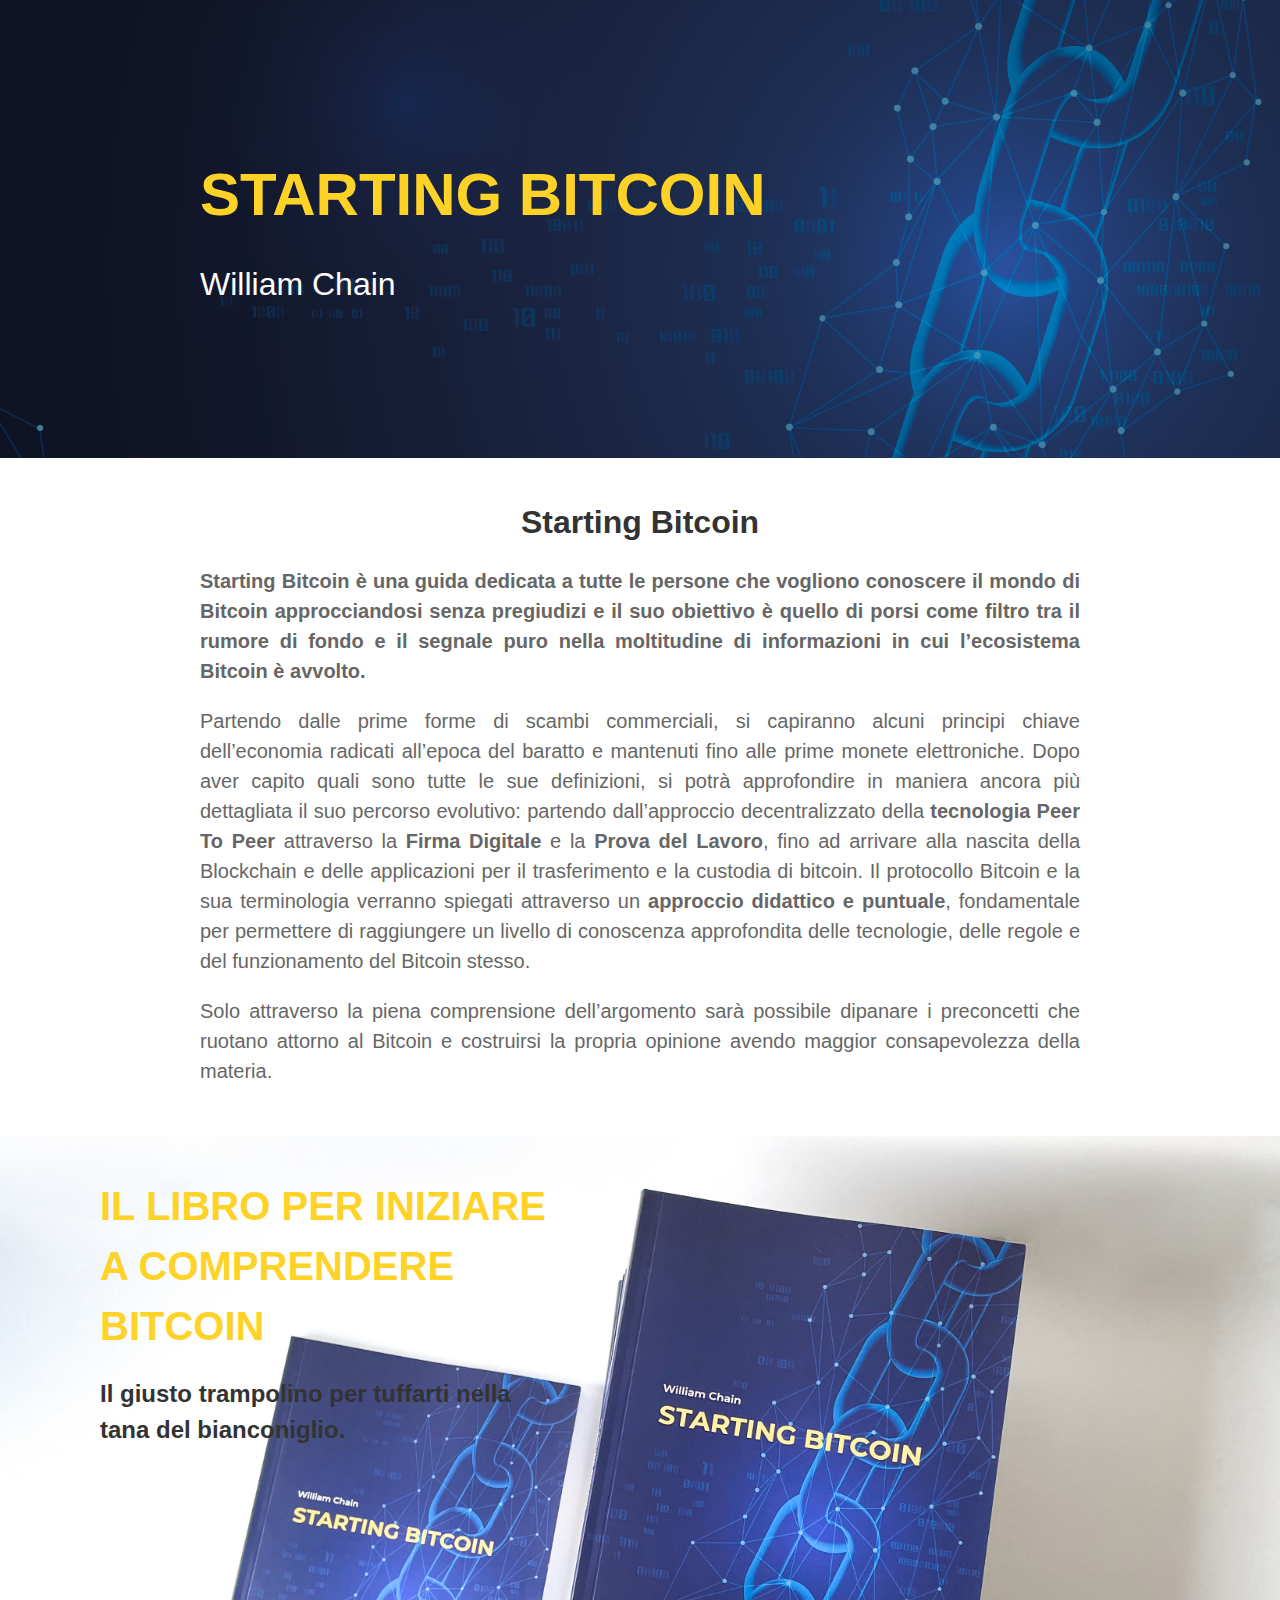
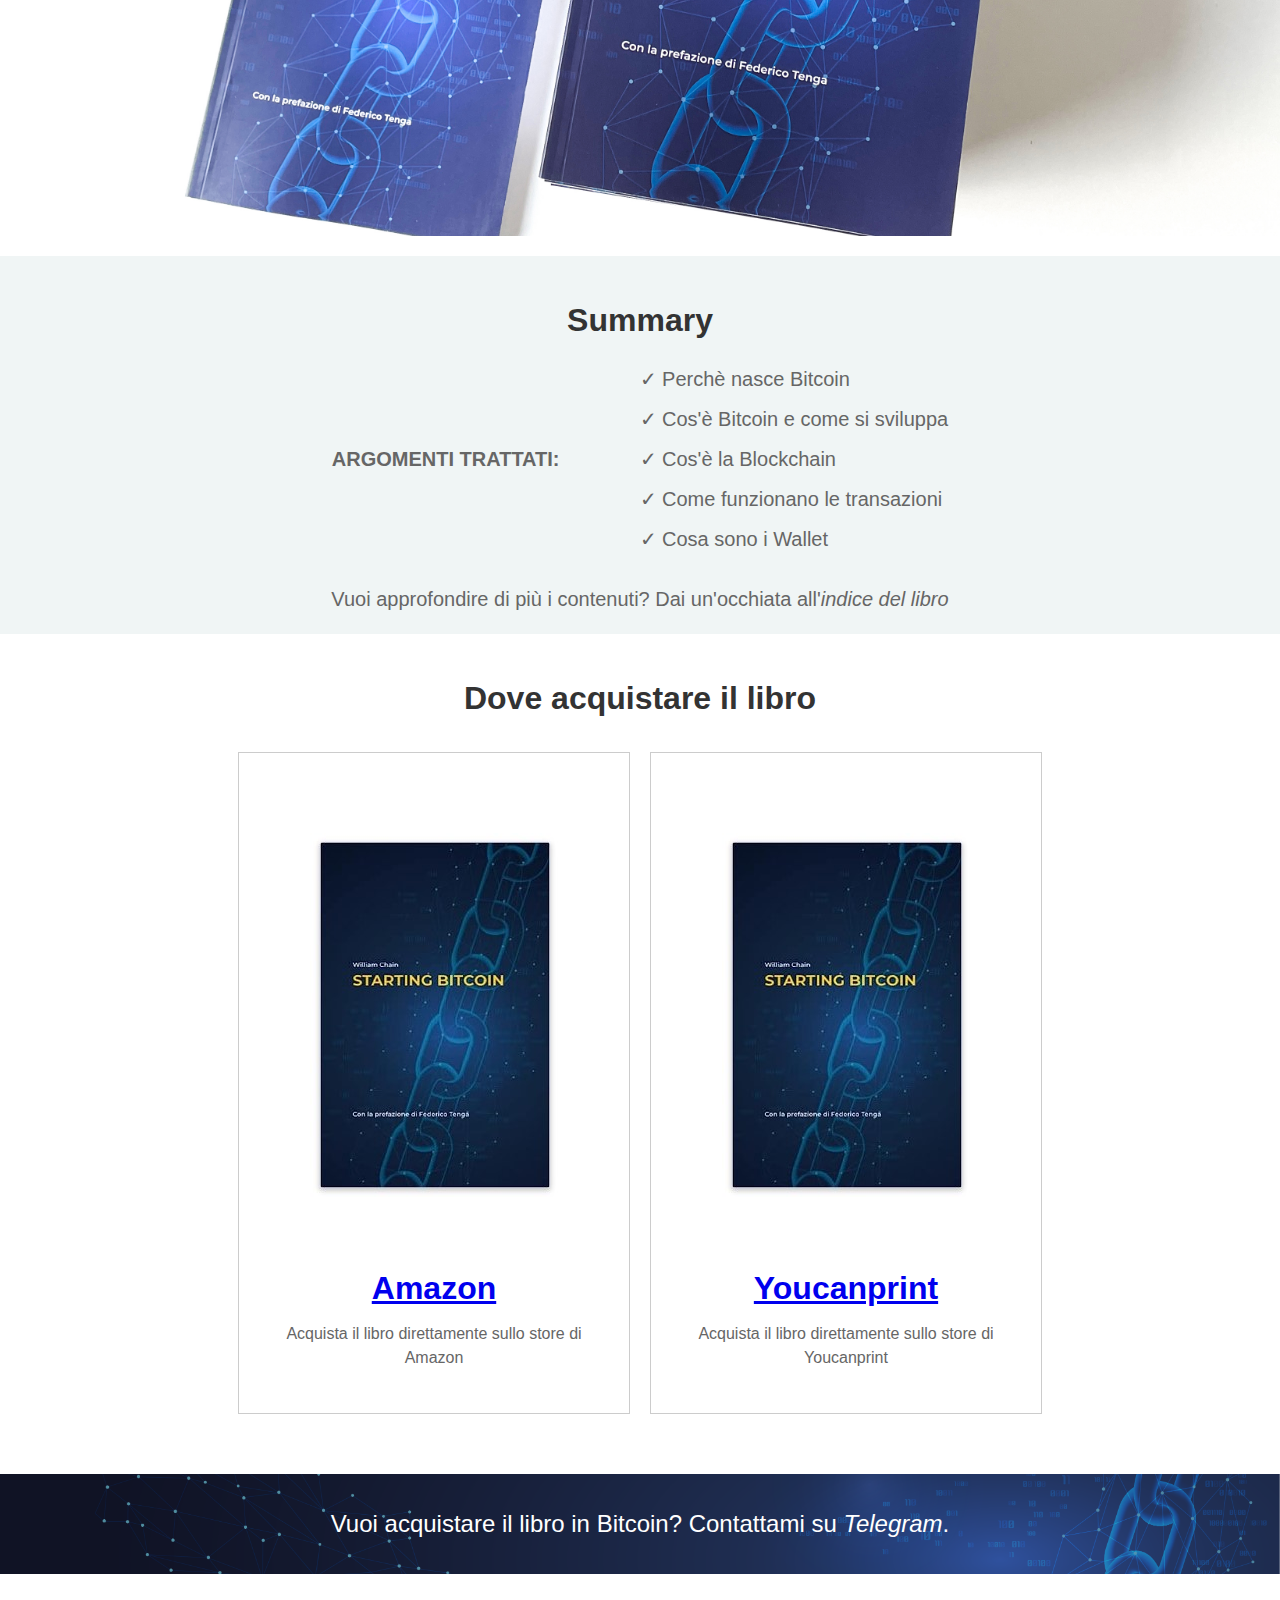
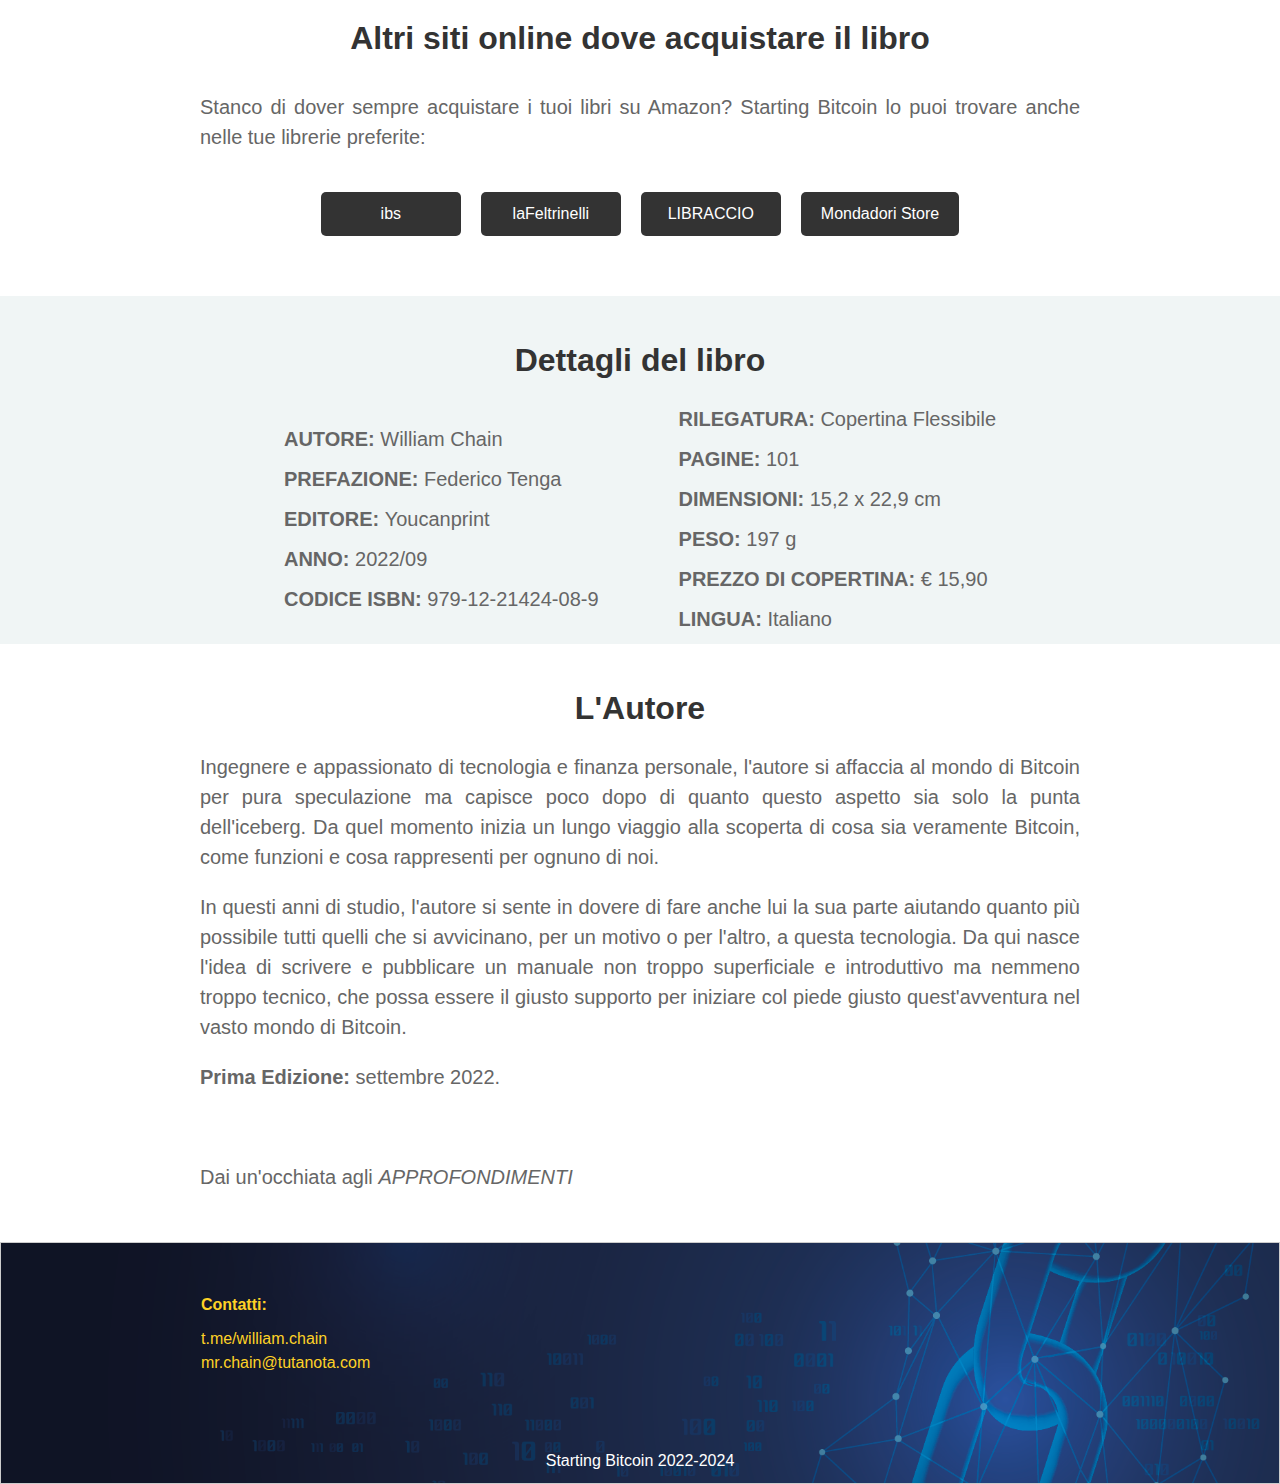
<file: index.html>
<!DOCTYPE html>
<html lang="en">
    <head>
        <meta charset="UTF-8">
        <meta http-equiv="X-UA-Compatible" content="IE=edge">
        <meta name="viewport" content="width=device-width, initial-scale=1.0">
        <title>Starting Bitcoin</title>
        <link rel="stylesheet" href="style.css">
    </head>
    <body>

        <!-- Header del sito -->
        <header>
            <!-- Immagine con scritta sopra -->
            <h1>
                STARTING BITCOIN
            </h1>
            <p>
                William Chain
            </p>
        </header>
        
        <!-- Corpo del sito -->
        <main>
            <!-- Testo sotto l'Header -->
            <div class="c1_descrizione">
                <h2>
                    Starting Bitcoin
                </h2>
                <p class="style-1">
                    Starting Bitcoin è una guida dedicata a tutte le persone che vogliono conoscere il mondo di Bitcoin approcciandosi senza pregiudizi e il suo obiettivo è quello di porsi come filtro tra il rumore di fondo e il segnale puro nella moltitudine di informazioni in cui l’ecosistema Bitcoin è avvolto.
                </p>
                <p>
                    Partendo dalle prime forme di scambi commerciali, si capiranno alcuni principi chiave dell’economia radicati all’epoca del baratto e mantenuti fino alle prime monete elettroniche. Dopo aver capito quali sono tutte le sue definizioni, si potrà approfondire in maniera ancora più dettagliata il suo percorso evolutivo: partendo dall’approccio decentralizzato della <strong>tecnologia Peer To Peer</strong> attraverso la <strong>Firma Digitale</strong> e la <strong>Prova del Lavoro</strong>, fino ad arrivare alla nascita della Blockchain e delle applicazioni per il trasferimento e la custodia di bitcoin. Il protocollo Bitcoin e la sua terminologia verranno spiegati attraverso un <strong>approccio didattico e puntuale</strong>, fondamentale per permettere di raggiungere un livello di conoscenza approfondita delle tecnologie, delle regole e del funzionamento del Bitcoin stesso.
                </p>
                <p>
                    Solo attraverso la piena comprensione dell’argomento sarà possibile dipanare i preconcetti che ruotano attorno al Bitcoin e costruirsi la propria opinione avendo maggior consapevolezza della materia.
                </p>
            </div>

            <!-- Immagine di sfondo con i libri e scritta sopra -->
            <div class="c2_adv">
                <div class="text-container">
                    <h3>
                        IL LIBRO PER INIZIARE A COMPRENDERE BITCOIN
                    </h3>
                    <p class="style-2">
                        Il giusto trampolino per tuffarti nella tana del bianconiglio.
                    </p>
                </div>
                <!-- <img src="img/libri_1.JPG" alt="" class="img_resp"> -->
            </div>

            <!-- Summary -->
            <div class="c3_summary">
                <div class="container_1">
                    <h2>
                        Summary
                    </h2>
                </div>
                <div class="container_1">
                    <div class="box-1">
                        <p class="style-1">
                            ARGOMENTI TRATTATI:
                        </p>
                    </div>
                    <div class="box-1">
                        <p>
                            &#x2713; Perchè nasce Bitcoin
                        </p>
                        <p>
                            &#x2713; Cos'è Bitcoin e come si sviluppa
                        </p>
                        <p>
                            &#x2713; Cos'è la Blockchain
                        </p>
                        <p>
                            &#x2713; Come funzionano le transazioni
                        </p>
                        <p>
                            &#x2713; Cosa sono i Wallet
                        </p>
                    </div>
                </div>
                <div class="container_1">
                    <div class="approfondimento">
                        <p>
                            Vuoi approfondire di più i contenuti? Dai un'occhiata all'<a href="pg_indice"<span class="link-indice">indice del libro</span></a>
                        </p>
                    </div>
                </div>
            </div>

            <!-- Sezione d'acquisto -->
            <div class="c4_acquisto">
                <h2>
                    Dove acquistare il libro
                </h2>
                <!-- Immagini e testo -->
                <div class="container">
                    <div class="box">
                        <img src="img/Libro_Amazon.jpg" alt="Image 1">
                        <h2> 
                            <a href="https://www.amazon.it/Starting-Bitcoin-William-Chain/dp/B0BHMV33TX/ref=sr_1_1?__mk_it_IT=%C3%85M%C3%85%C5%BD%C3%95%C3%91&crid=1RFM0H11Q6PVU&keywords=starting+bitcoin&qid=1679905780&sprefix=%2Caps%2C126&sr=8-1">Amazon</a>
                        </h2>
                        <p>
                            Acquista il libro direttamente sullo store di Amazon
                        </p>
                    </div>
                    <div class="box">
                        <img src="img/Libro_Amazon.jpg" alt="Image 2">
                        <h2> 
                            <a href="https://www.youcanprint.it/starting-bitcoin/b/75700360-ca86-5d45-8a08-29a83ed57eab">Youcanprint</a>
                        </h2>
                        <p>
                            Acquista il libro direttamente sullo store di Youcanprint
                        </p>
                    </div>
                </div>

                <!-- Banner con testo -->
                <div class="banner">
                        <p class="style-3">
                            Vuoi acquistare il libro in Bitcoin? Contattami su <a href="https://t.me/william.chain" <span class="link-TG">Telegram</span></a>.
                        </p>
                </div>

                <!-- 4 pulsanti con link -->
                <h2>
                    Altri siti online dove acquistare il libro
                </h2>
                <div class="approfondimento">
                    <p>
                        Stanco di dover sempre acquistare i tuoi libri su Amazon? Starting Bitcoin lo puoi trovare anche nelle tue librerie preferite:
                    </p>
                </div>
                <div class="btn-container">
                    <a href="https://www.ibs.it/starting-bitcoin-libro-william-chain/e/9791221424089" class="btn">ibs</a>
                    <a href="https://www.lafeltrinelli.it/starting-bitcoin-libro-william-chain/e/9791221424089?queryId=b58dcef3179c91203103382af28afbdc" class="btn">laFeltrinelli</a>
                    <a href="https://www.libraccio.it/libro/9791221424089/william-chain/starting-bitcoin.html" class="btn">LIBRACCIO</a>
                    <a href="https://www.mondadoristore.it/Starting-bitcoin-William-Chain/eai979122142408/" class="btn">Mondadori Store</a>
                </div>
            </div>

            <!-- dettagli del libro -->
            <div class="c5_dettagli">
                <div class="container_1">
                    <h2>
                        Dettagli del libro
                    </h2>
                </div>
                <div class="container_1">
                    <div class="box-1">
                        <p>
                            <span class="style-1">AUTORE: </span> William Chain
                        </p>
                        <p>
                            <span class="style-1">PREFAZIONE: </span> Federico Tenga
                        </p>
                        <p>
                            <span class="style-1">EDITORE: </span> Youcanprint
                        </p>
                        <p>
                            <span class="style-1">ANNO: </span> 2022/09
                        </p>
                        <p>
                            <span class="style-1">CODICE ISBN: </span> 979-12-21424-08-9
                        </p>
                    </div>
                    <div class="box-1">
                        <p>
                            <span class="style-1">RILEGATURA: </span> Copertina Flessibile
                        </p>
                        <p>
                            <span class="style-1">PAGINE: </span> 101
                        </p>
                        <p>
                            <span class="style-1">DIMENSIONI: </span> 15,2 x 22,9 cm
                        </p>
                        <p>
                            <span class="style-1">PESO: </span> 197 g
                        </p>
                        <p>
                            <span class="style-1">PREZZO DI COPERTINA: </span> € 15,90
                        </p>
                        <p>
                            <span class="style-1">LINGUA: </span> Italiano
                        </p>
                    </div>
                </div>
            </div>

            <!-- Autore -->
            <div class="c6_autore">
                <div>
                    <h2>
                        L'Autore
                    </h2>
                    <p>
                        Ingegnere e appassionato di tecnologia e finanza personale, l'autore si affaccia al mondo di Bitcoin per pura speculazione ma capisce poco dopo di quanto questo aspetto sia solo la punta dell'iceberg. Da quel momento inizia un lungo viaggio alla scoperta di cosa sia veramente Bitcoin, come funzioni e cosa rappresenti per ognuno di noi.
                    </p>
                    <p>
                        In questi anni di studio, l'autore si sente in dovere di fare anche lui la sua parte aiutando quanto più possibile tutti quelli che si avvicinano, per un motivo o per l'altro, a questa tecnologia. Da qui nasce l'idea di scrivere e pubblicare un manuale non troppo superficiale e introduttivo ma nemmeno troppo tecnico, che possa essere il giusto supporto per iniziare col piede giusto quest'avventura nel vasto mondo di Bitcoin.
                    </p>  
                </div>
                <div>
                    <p>
                        <span class="style-1">Prima Edizione: </span> settembre 2022.
                    </p>
                </div>
                <div>
                    <p>
                        &nbsp;
                    </p>
                    <p>
			Dai un'occhiata agli <a href="pg_approfondimenti"<span class="link-indice">APPROFONDIMENTI</span></a>                        
                    </p>
                </div>
            </div>
        </main>

        <!-- Footer del sito -->
        <footer>
            <div class="container-2">
                <div class="footer-info">
                    <p>
                        <strong>Contatti:</strong>
                    </p>
                    <p>
                        t.me/william.chain
                    </p>
                    <p>
                        mr.chain@tutanota.com
                    </p>
                    <!-- <p>linkedin.com/in/william-chain/</p> -->
                    <p>
                        &nbsp;
                    </p>
                </div>
            </div>
            <div class="container-3">
                <div class="footer-info-2">
                    <p>
                        Starting Bitcoin 2022-2024
                    </p>
                </div>
            </div>
        </footer>

    </body>

</html>
</file>
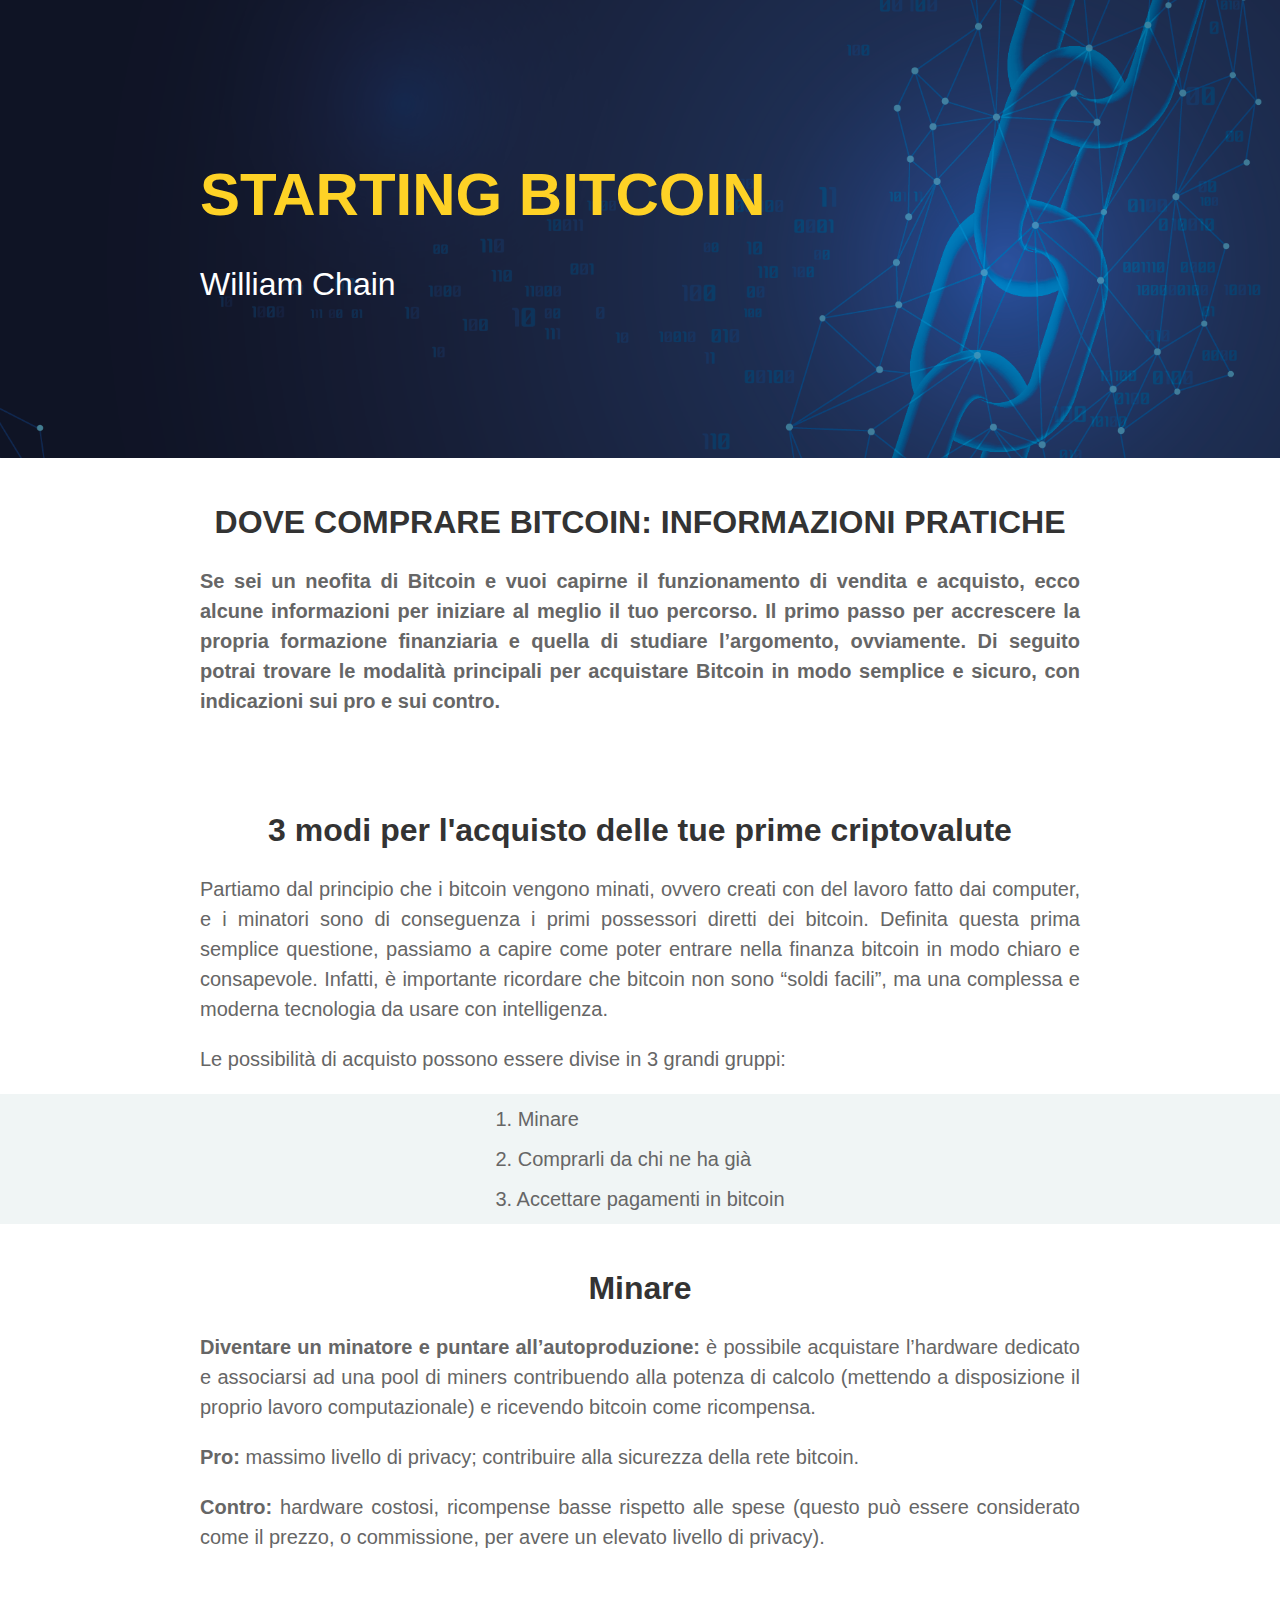
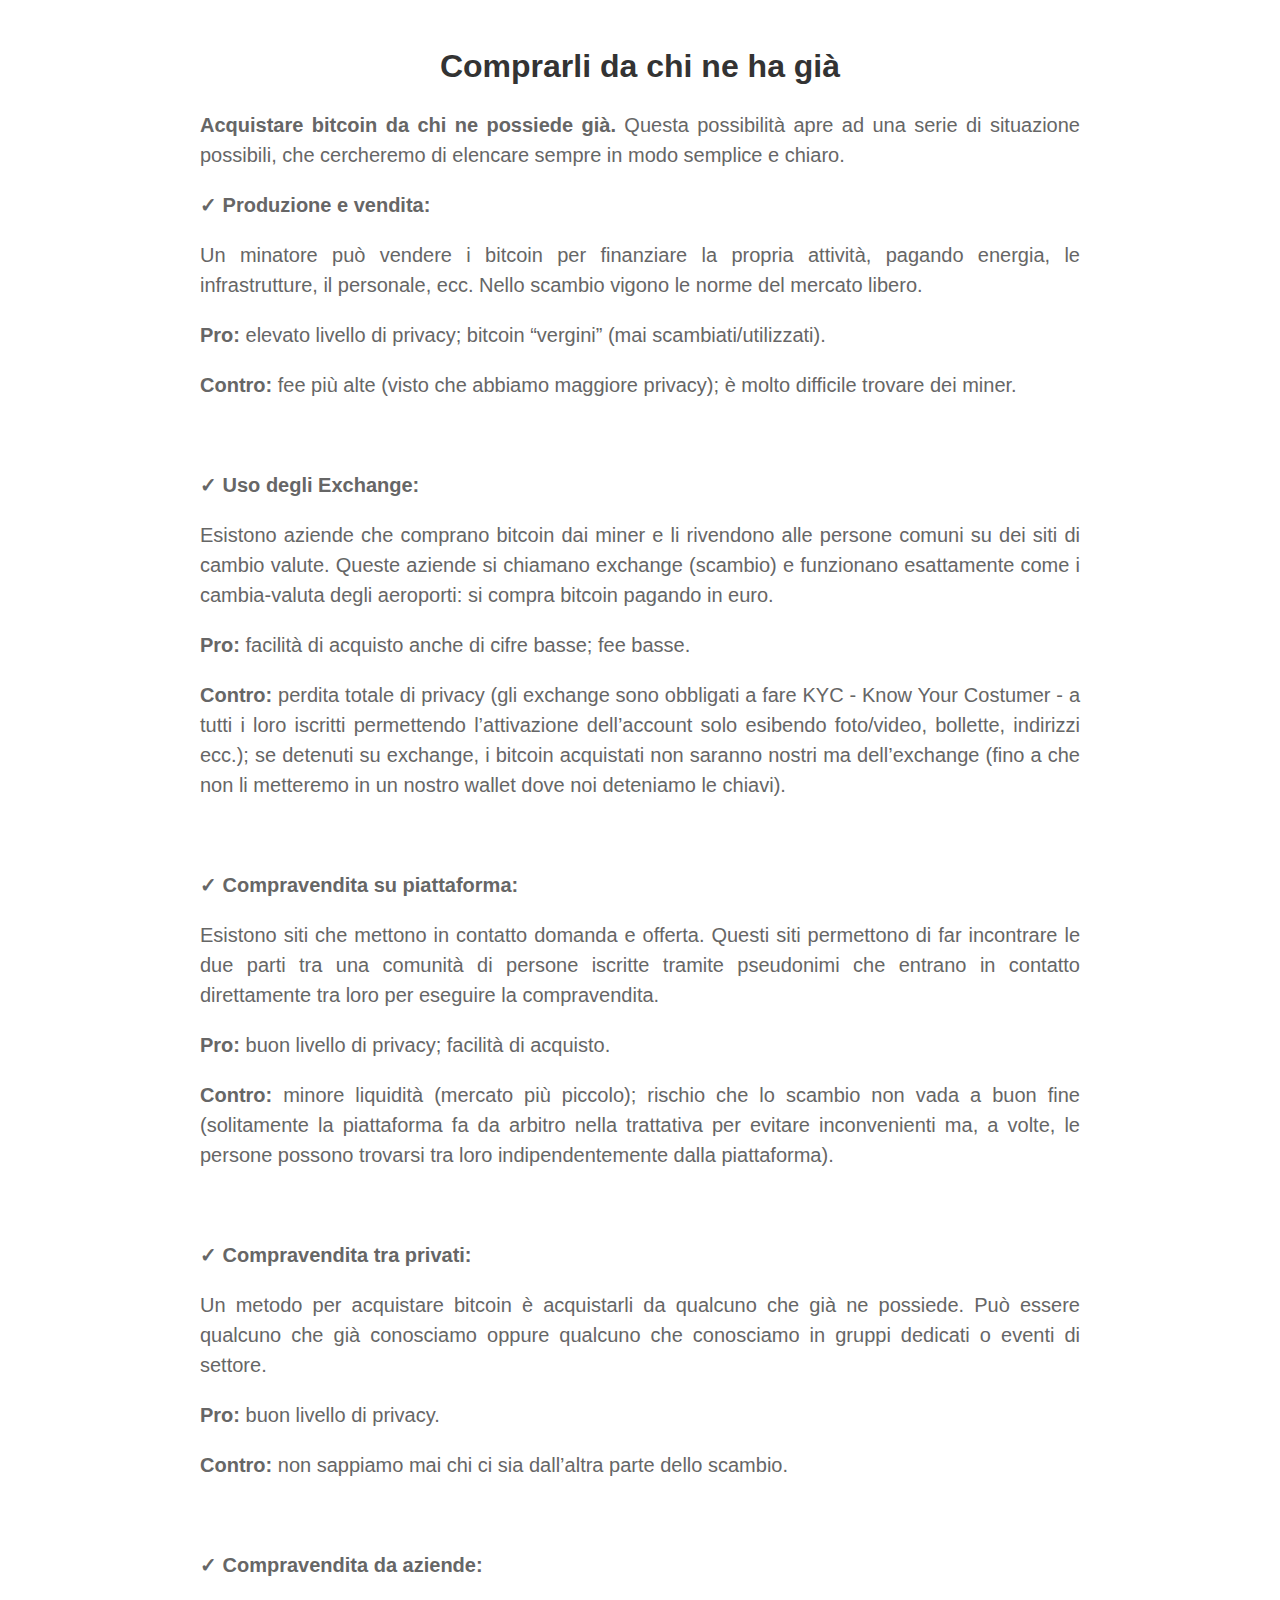
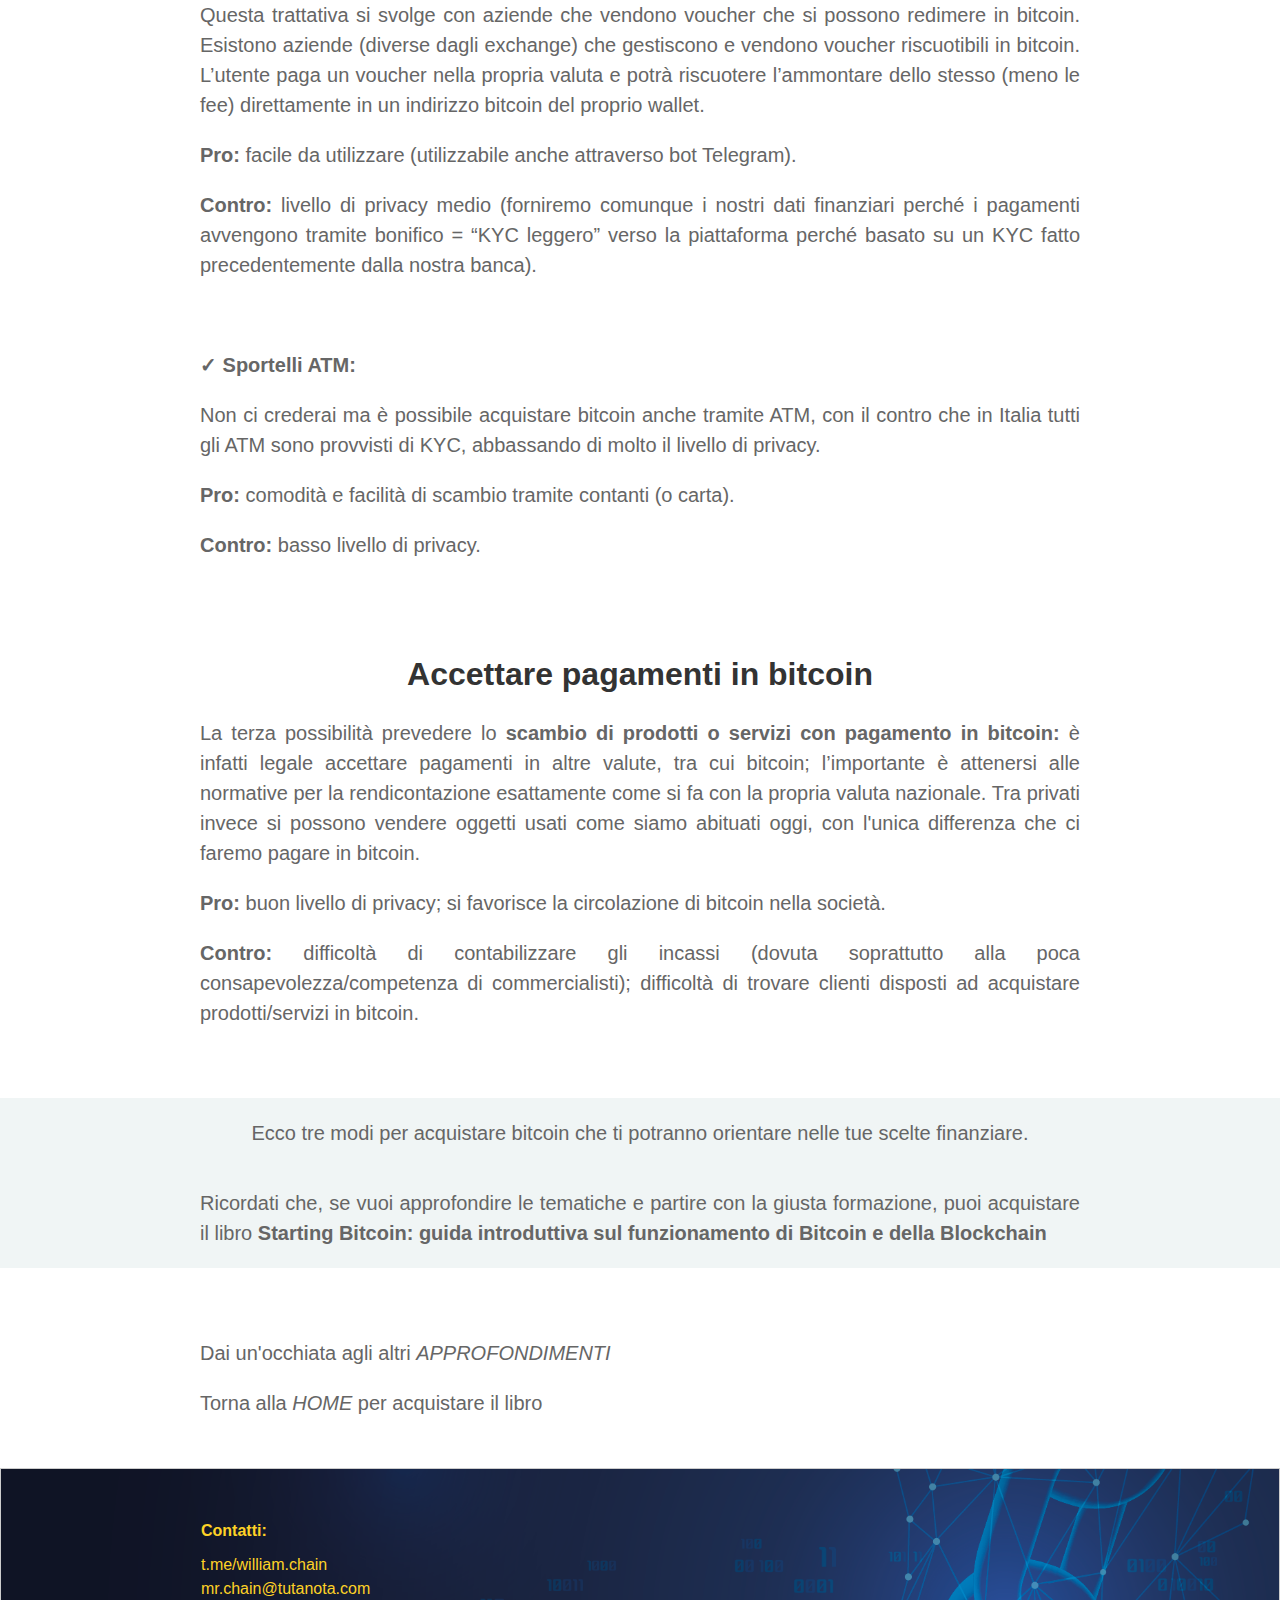
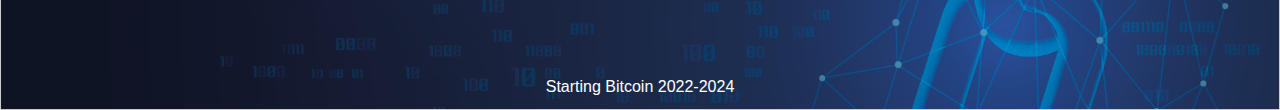
<file: approfondimento_3.html>
<!DOCTYPE html>
<html lang="en">
    <head>
        <meta charset="UTF-8">
        <meta http-equiv="X-UA-Compatible" content="IE=edge">
        <meta name="viewport" content="width=device-width, initial-scale=1.0">
        <title>Starting Bitcoin</title>
        <link rel="stylesheet" href="style.css">
    </head>
    <body>

        <!-- Header del sito -->
        <header>
            <!-- Immagine con scritta sopra -->
            <h1>
                STARTING BITCOIN
            </h1>
            <p>
                William Chain
            </p>
        </header>
        
        <!-- Corpo del sito -->
        <main>
            <!-- Testo sotto l'Header -->
            <div class="c1_descrizione">
                <h2>
                    DOVE COMPRARE BITCOIN: INFORMAZIONI PRATICHE
                </h2>
                <p class="style-1">
                    Se sei un neofita di Bitcoin e vuoi capirne il funzionamento di vendita e acquisto, ecco alcune informazioni per iniziare al meglio il tuo percorso. Il primo passo per accrescere la propria formazione finanziaria e quella di studiare l’argomento, ovviamente. Di seguito potrai trovare le modalità principali per acquistare Bitcoin in modo semplice e sicuro, con indicazioni sui pro e sui contro.
                    <p>
                        &nbsp;
                    </p>
                </p>
                <h2>
                    3 modi per l'acquisto delle tue prime criptovalute
                </h2>
                <p>
                    Partiamo dal principio che i bitcoin vengono minati, ovvero creati con del lavoro fatto dai computer, e i minatori sono di conseguenza i primi possessori diretti dei bitcoin. Definita questa prima semplice questione, passiamo a capire come poter entrare nella finanza bitcoin in modo chiaro e consapevole. Infatti, è importante ricordare che bitcoin non sono “soldi facili”, ma una complessa e moderna tecnologia da usare con intelligenza.
                </p>
                <p>
                    Le possibilità di acquisto possono essere divise in 3 grandi gruppi:
                </p>
            </div>


            <!-- Summary -->
            <div class="c3_summary">
                <div class="container_1">
                    <div class="box-1">
                        <p>
                            1. Minare
                        </p>
                        <p>
                            2. Comprarli da chi ne ha già
                        </p>
                        <p>
                            3. Accettare pagamenti in bitcoin
                        </p>
                    </div>
                </div>
            <!-- Autore -->
            <div class="c6_autore">
                <div>
                    <h2>
                        Minare
                    </h2>
                    <p>
                        <strong>Diventare un minatore e puntare all’autoproduzione:</strong> è possibile acquistare l’hardware dedicato e associarsi ad una pool di miners contribuendo alla potenza di calcolo (mettendo a disposizione il proprio lavoro computazionale) e ricevendo bitcoin come ricompensa.
                    </p>
                    <p>
                        <strong>Pro:</strong> massimo livello di privacy; contribuire alla sicurezza della rete bitcoin. 
                    </p>  
                </div>
                <div>
                    <p>
                        <strong>Contro:</strong> hardware costosi, ricompense basse rispetto alle spese (questo può essere considerato come il prezzo, o commissione, per avere un elevato livello di privacy).
                    </p>
                </div>
                <div>
                    <p>
                        &nbsp;
                    </p>
                    <h2>
                        Comprarli da chi ne ha già
                    </h2>
                    <p>
                        <strong>Acquistare bitcoin da chi ne possiede già.</strong> Questa possibilità apre ad una serie di situazione possibili, che cercheremo di elencare sempre in modo semplice e chiaro.
                    </p>
                   <p>
                        <strong>&#x2713; Produzione e vendita:</strong>
                   </p>
                   <p>
                        Un minatore può vendere i bitcoin per finanziare la propria attività, pagando energia, le infrastrutture, il personale, ecc. Nello scambio vigono le norme del mercato libero.
                   </p>
                    <p>
                        <strong>Pro:</strong> elevato livello di privacy; bitcoin “vergini” (mai scambiati/utilizzati).
                    </p>  
                </div>
                <div>
                    <p>
                        <strong>Contro:</strong> fee più alte (visto che abbiamo maggiore privacy); è molto difficile trovare dei miner.
                    </p>
                    <p>
                        &nbsp;
                    </p>
                </div>
                   <p>
                        <strong>&#x2713; Uso degli Exchange:</strong>
                   </p>
                   <p>
                        Esistono aziende che comprano bitcoin dai miner e li rivendono alle persone comuni su dei siti di cambio valute. Queste aziende si chiamano exchange (scambio) e funzionano esattamente come i cambia-valuta degli aeroporti: si compra bitcoin pagando in euro.
                   </p>
                    <p>
                        <strong>Pro:</strong> facilità di acquisto anche di cifre basse; fee basse.
                    </p>  
                </div>
                <div>
                    <p>
                        <strong>Contro:</strong> perdita totale di privacy (gli exchange sono obbligati a fare KYC - Know Your Costumer - a tutti i loro iscritti permettendo l’attivazione dell’account solo esibendo foto/video, bollette, indirizzi ecc.); se detenuti su exchange, i bitcoin acquistati non saranno nostri ma dell’exchange (fino a che non li metteremo in un nostro wallet dove noi deteniamo le chiavi).
                    </p>
                    <p>
                        &nbsp;
                    </p>
                </div>
                   <p>
                        <strong>&#x2713; Compravendita su piattaforma:</strong>
                   </p>
                   <p>
                        Esistono siti che mettono in contatto domanda e offerta. Questi siti permettono di far incontrare le due parti tra una comunità di persone iscritte tramite pseudonimi che entrano in contatto direttamente tra loro per eseguire la compravendita.
                   </p>
                    <p>
                        <strong>Pro:</strong> buon livello di privacy; facilità di acquisto.
                    </p>  
                </div>
                <div>
                    <p>
                        <strong>Contro:</strong> minore liquidità (mercato più piccolo); rischio che lo scambio non vada a buon fine (solitamente la piattaforma fa da arbitro nella trattativa per evitare inconvenienti ma, a volte, le persone possono trovarsi tra loro indipendentemente dalla piattaforma).
                    </p>
                    <p>
                        &nbsp;
                    </p>
                </div>
                   <p>
                        <strong>&#x2713; Compravendita tra privati:</strong>
                   </p>
                   <p>
                        Un metodo per acquistare bitcoin è acquistarli da qualcuno che già ne possiede. Può essere qualcuno che già conosciamo oppure qualcuno che conosciamo in gruppi dedicati o eventi di settore.
                   </p>
                    <p>
                        <strong>Pro:</strong> buon livello di privacy.
                    </p>  
                </div>
                <div>
                    <p>
                        <strong>Contro:</strong> non sappiamo mai chi ci sia dall’altra parte dello scambio.
                    </p>
                    <p>
                        &nbsp;
                    </p>
                </div>
                   <p>
                        <strong>&#x2713; Compravendita da aziende:</strong>
                   </p>
                   <p>
                        Questa trattativa si svolge con aziende che vendono voucher che si possono redimere in bitcoin. Esistono aziende (diverse dagli exchange) che gestiscono e vendono voucher riscuotibili in bitcoin. L’utente paga un voucher nella propria valuta e potrà riscuotere l’ammontare dello stesso (meno le fee) direttamente in un indirizzo bitcoin del proprio wallet.
                   </p>
                    <p>
                        <strong>Pro:</strong> facile da utilizzare (utilizzabile anche attraverso bot Telegram).
                    </p>  
                </div>
                <div>
                    <p>
                        <strong>Contro:</strong> livello di privacy medio (forniremo comunque i nostri dati finanziari perché i pagamenti avvengono tramite bonifico = “KYC leggero” verso la piattaforma perché basato su un KYC fatto precedentemente dalla nostra banca).
                    </p>
                    <p>
                        &nbsp;
                    </p>
                </div>
                   <p>
                        <strong>&#x2713; Sportelli ATM:</strong>
                   </p>
                   <p>
                        Non ci crederai ma è possibile acquistare bitcoin anche tramite ATM, con il contro che in Italia tutti gli ATM sono provvisti di KYC, abbassando di molto il livello di privacy.
                   </p>
                    <p>
                        <strong>Pro:</strong> comodità e facilità di scambio tramite contanti (o carta).
                    </p>  
                </div>
                <div>
                    <p>
                        <strong>Contro:</strong> basso livello di privacy.
                    </p>
                    <p>
                        &nbsp;
                    </p>
                </div>
                <div>
                    <h2>
                        Accettare pagamenti in bitcoin
                    </h2>
                    <p>
                        La terza possibilità prevedere lo <strong>scambio di prodotti o servizi con pagamento in bitcoin:</strong> è infatti legale accettare pagamenti in altre valute, tra cui bitcoin; l’importante è attenersi alle normative per la rendicontazione esattamente come si fa con la propria valuta nazionale. Tra privati invece si possono vendere oggetti usati come siamo abituati oggi, con l'unica differenza che ci faremo pagare in bitcoin.
                    </p>
                    <p>
                        <strong>Pro:</strong> buon livello di privacy; si favorisce la circolazione di bitcoin nella società.
                    </p>  
                </div>
                <div>
                    <p>
                        <strong>Contro:</strong> difficoltà di contabilizzare gli incassi (dovuta soprattutto alla poca consapevolezza/competenza di commercialisti); difficoltà di trovare clienti disposti ad acquistare prodotti/servizi in bitcoin.
                    </p>
                    <p>
                        &nbsp;
                    </p>
                </div>
                <div class="container_1">
                    <p>
                        Ecco tre modi per acquistare bitcoin che ti potranno orientare nelle tue scelte finanziare.
                    </p>
                    <p>
                        Ricordati che, se vuoi approfondire le tematiche e partire con la giusta formazione, puoi acquistare il libro <strong>Starting Bitcoin: guida introduttiva sul funzionamento di Bitcoin e della Blockchain</strong>
                    </p>
                </div>




                <div>
                    <p>
                        &nbsp;
                    </p>
                    <p>
			Dai un'occhiata agli altri <a href="pg_approfondimenti"<span class="link-indice">APPROFONDIMENTI</span></a>                        
                    </p>
                </div>
                <div>
                    <p>
			Torna alla <a href="index"<span class="link-indice">HOME</span></a> per acquistare il libro                       
                    </p>
                </div>

            </div>









        <!-- Footer del sito -->
        <footer>
            <div class="container-2">
                <div class="footer-info">
                    <p>
                        <strong>Contatti:</strong>
                    </p>
                    <p>
                        t.me/william.chain
                    </p>
                    <p>
                        mr.chain@tutanota.com
                    </p>
                    <!-- <p>linkedin.com/in/william-chain/</p> -->
                    <p>
                        &nbsp;
                    </p>
                </div>
            </div>
            <div class="container-3">
                <div class="footer-info-2">
                    <p>
                        Starting Bitcoin 2022-2024
                    </p>
                </div>
            </div>
        </footer>

    </body>

</html>
</file>
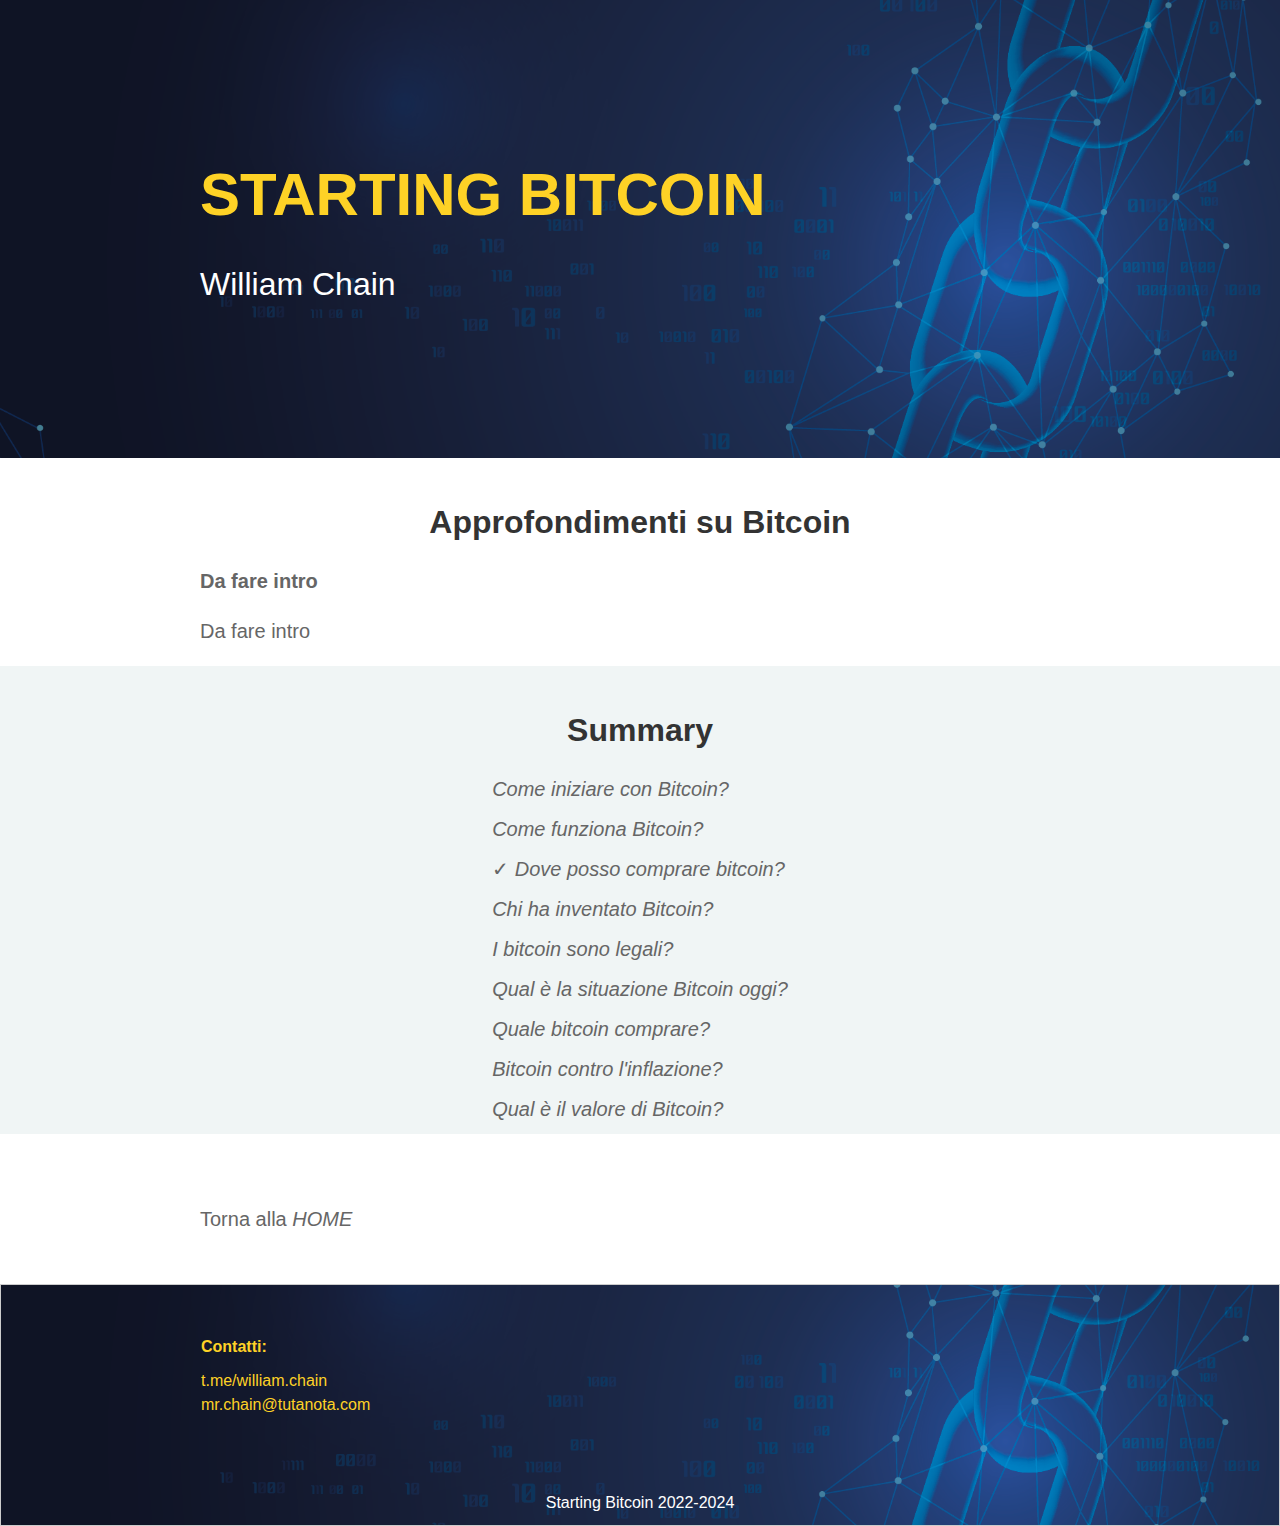
<file: pg_approfondimenti.html>
<!DOCTYPE html>
<html lang="en">
    <head>
        <meta charset="UTF-8">
        <meta http-equiv="X-UA-Compatible" content="IE=edge">
        <meta name="viewport" content="width=device-width, initial-scale=1.0">
        <title>Starting Bitcoin</title>
        <link rel="stylesheet" href="style.css">
    </head>
    <body>

        <!-- Header del sito -->
        <header>
            <!-- Immagine con scritta sopra -->
            <h1>
                STARTING BITCOIN
            </h1>
            <p>
                William Chain
            </p>
        </header>
        
        <!-- Corpo del sito -->
        <main>
            <!-- Testo sotto l'Header -->
            <div class="c1_descrizione">
                <h2>
                    Approfondimenti su Bitcoin
                </h2>
                <p class="style-1">
                    Da fare intro
                </p>
                <p>
                    Da fare intro
                </p>
            </div>


            <!-- Summary -->
            <div class="c3_summary">
                <div class="container_1">
                    <h2>
                        Summary
                    </h2>
                </div>
                <div class="container_1">
                    <div class="box-1">
                        <p>
                            <a href="approfondimento_1"<span class="link-indice">Come iniziare con Bitcoin?</span></a>
                        </p>
                        <p>
                            <a href="approfondimento_2"<span class="link-indice">Come funziona Bitcoin?</span></a>
                        </p>
                        <p>
                            &#x2713; <a href="approfondimento_3"<span class="link-indice">Dove posso comprare bitcoin?</span></a>
                        </p>
                        <p>
                            <a href="approfondimento_4"<span class="link-indice">Chi ha inventato Bitcoin?</span></a>
                        </p>
                        <p>
                            <a href="approfondimento_5"<span class="link-indice">I bitcoin sono legali?</span></a>
                        </p>
                        <p>
                            <a href="approfondimento_6"<span class="link-indice">Qual è la situazione Bitcoin oggi?</span></a>
                        </p>
                        <p>
                            <a href="approfondimento_7"<span class="link-indice">Quale bitcoin comprare?</span></a>
                        </p>
                        <p>
                            <a href="approfondimento_8"<span class="link-indice">Bitcoin contro l'inflazione?</span></a>
                        </p>
                        <p>
                            <a href="approfondimento_9"<span class="link-indice">Qual è il valore di Bitcoin?</span></a>
                        </p>
                    </div>
                </div>
                <div>
                    <p>
                        &nbsp;
                    </p>
                    <p>
			Torna alla <a href="index"<span class="link-indice">HOME</span></a>                        
                    </p>
                </div>

            </div>

        <!-- Footer del sito -->
        <footer>
            <div class="container-2">
                <div class="footer-info">
                    <p>
                        <strong>Contatti:</strong>
                    </p>
                    <p>
                        t.me/william.chain
                    </p>
                    <p>
                        mr.chain@tutanota.com
                    </p>
                    <!-- <p>linkedin.com/in/william-chain/</p> -->
                    <p>
                        &nbsp;
                    </p>
                </div>
            </div>
            <div class="container-3">
                <div class="footer-info-2">
                    <p>
                        Starting Bitcoin 2022-2024
                    </p>
                </div>
            </div>
        </footer>

    </body>

</html>
</file>
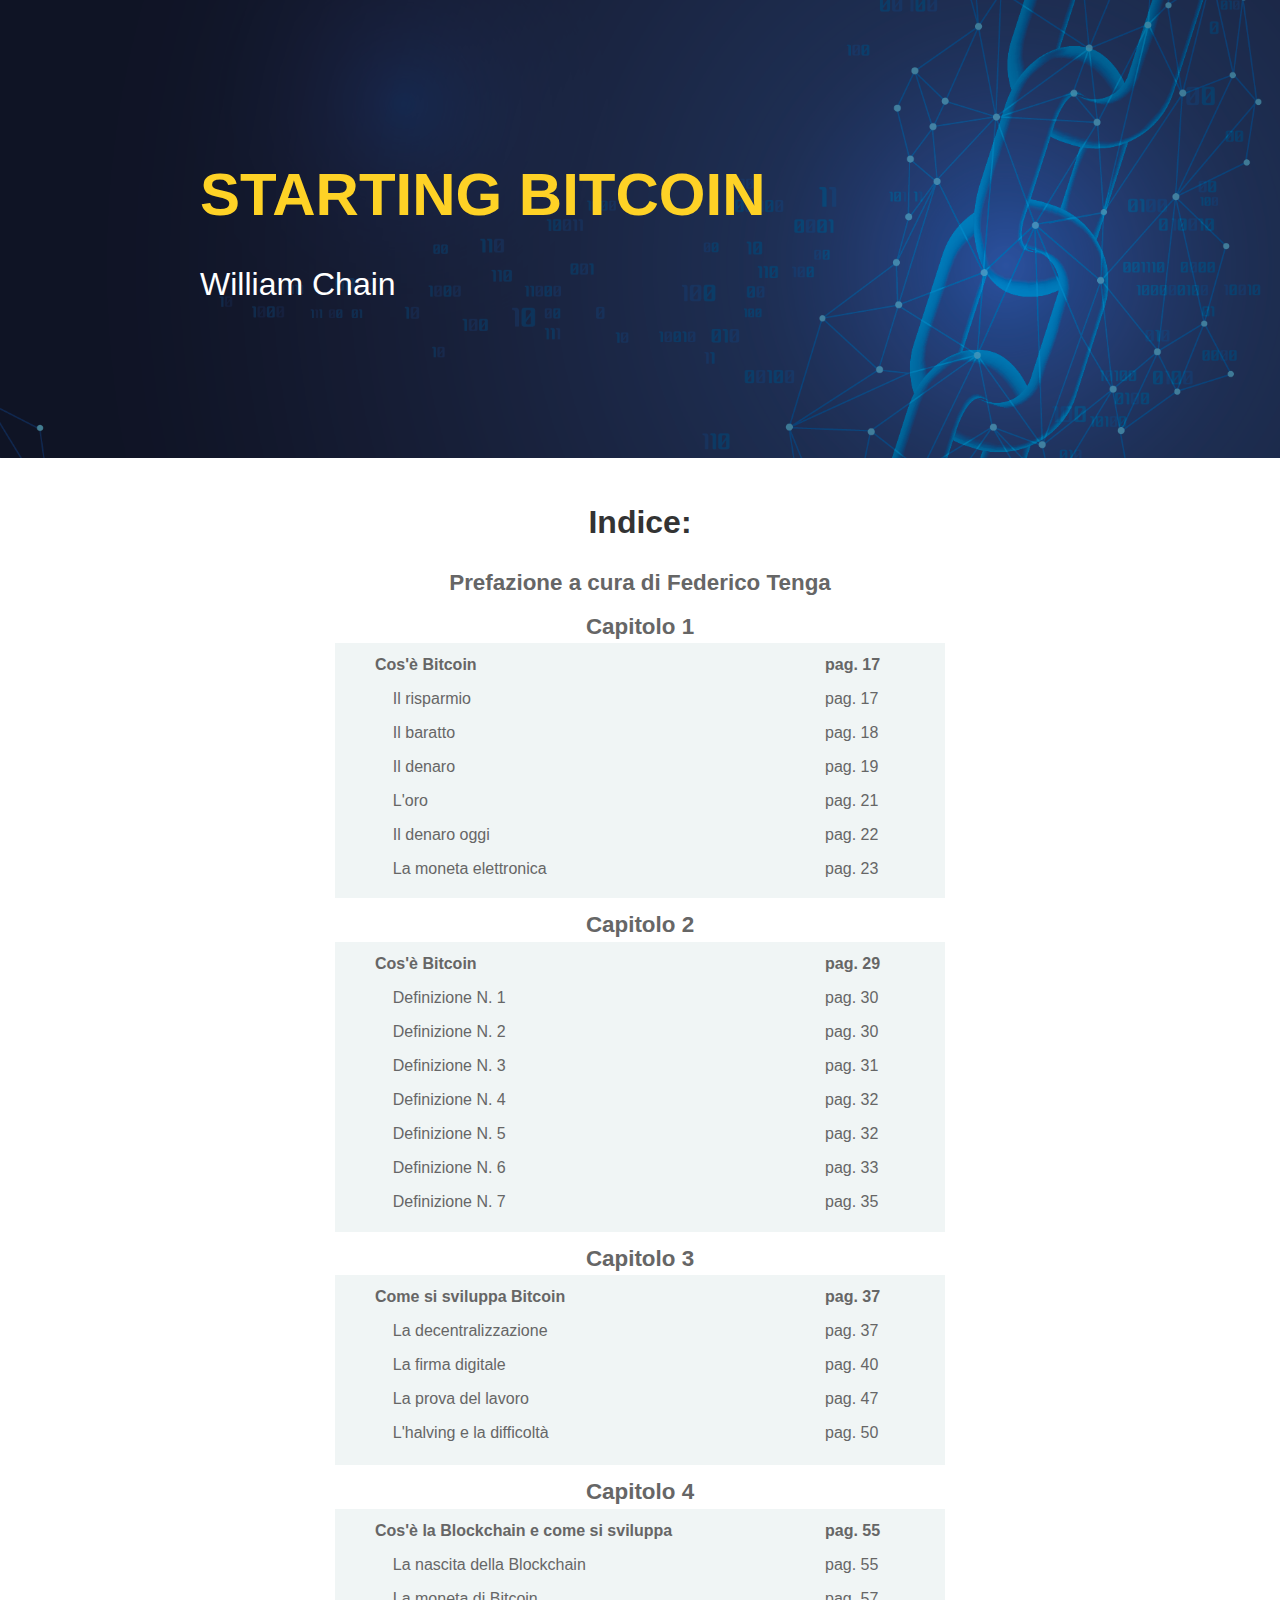
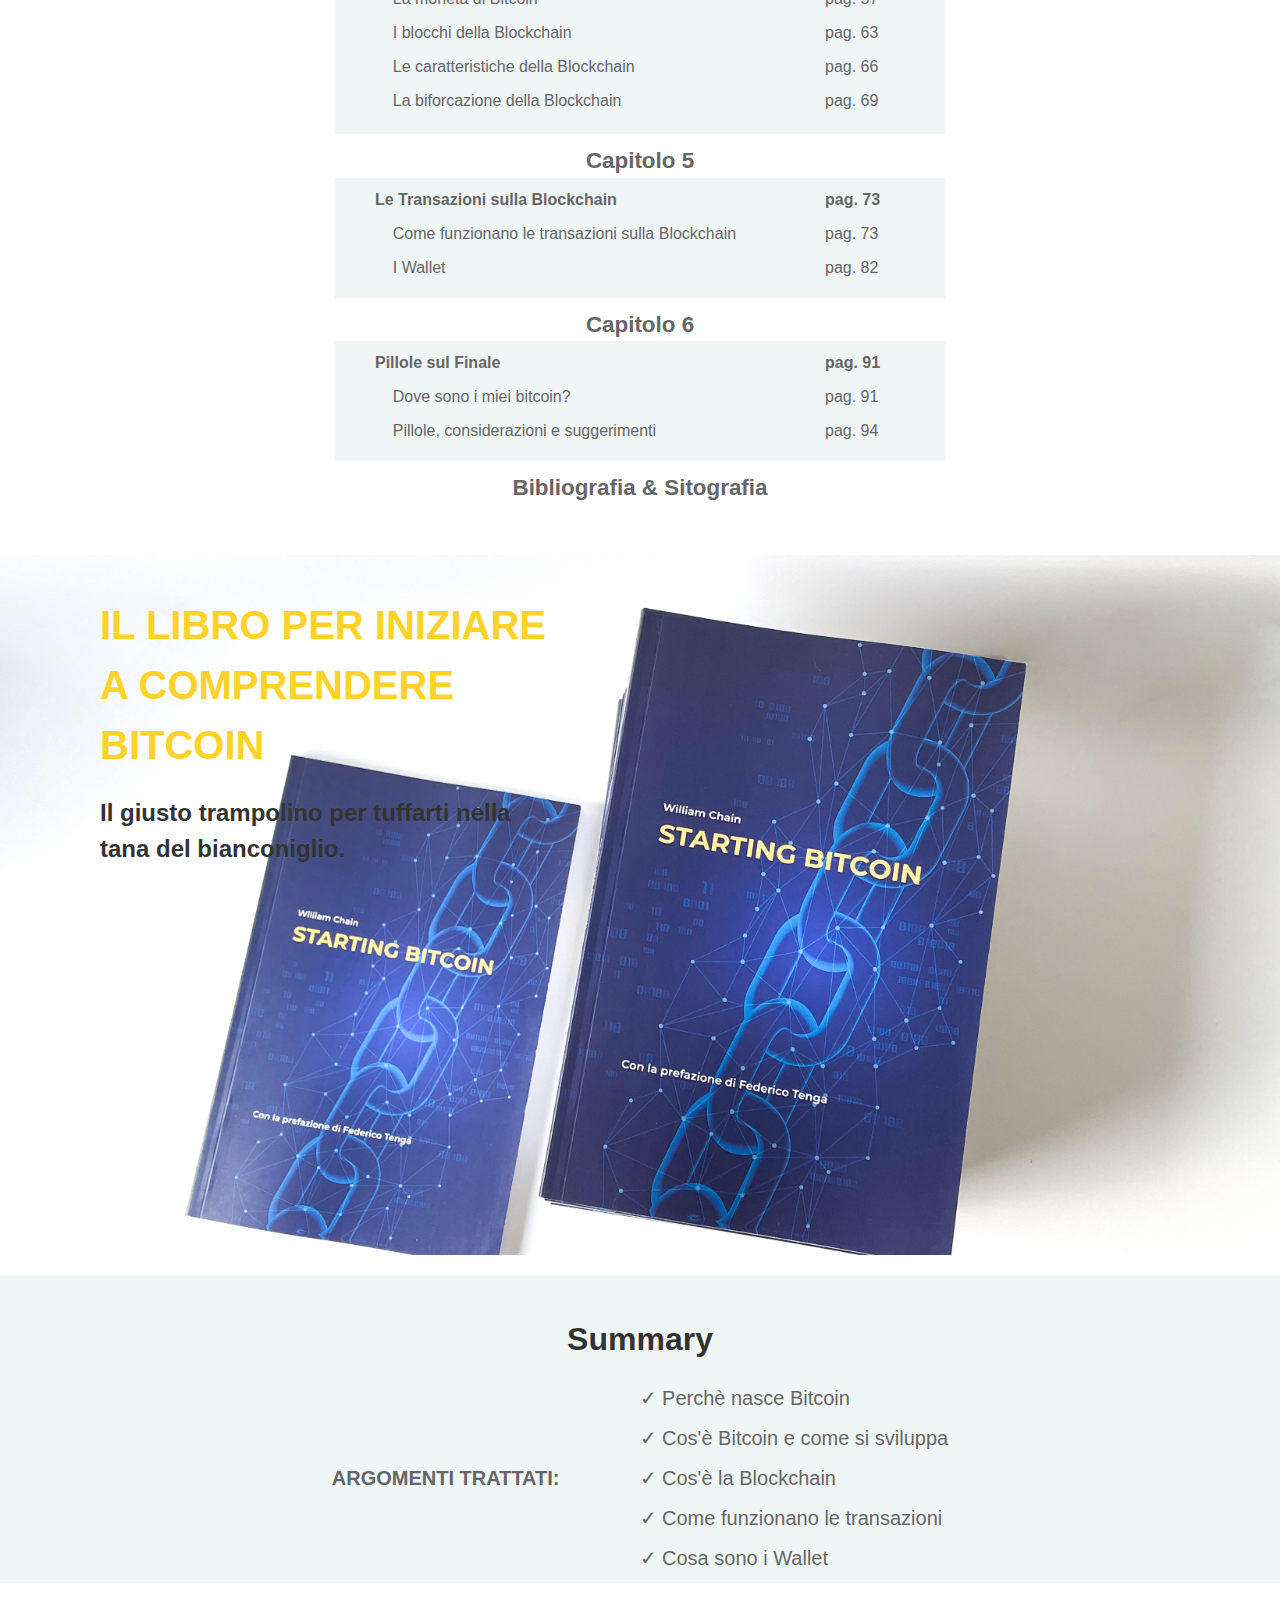
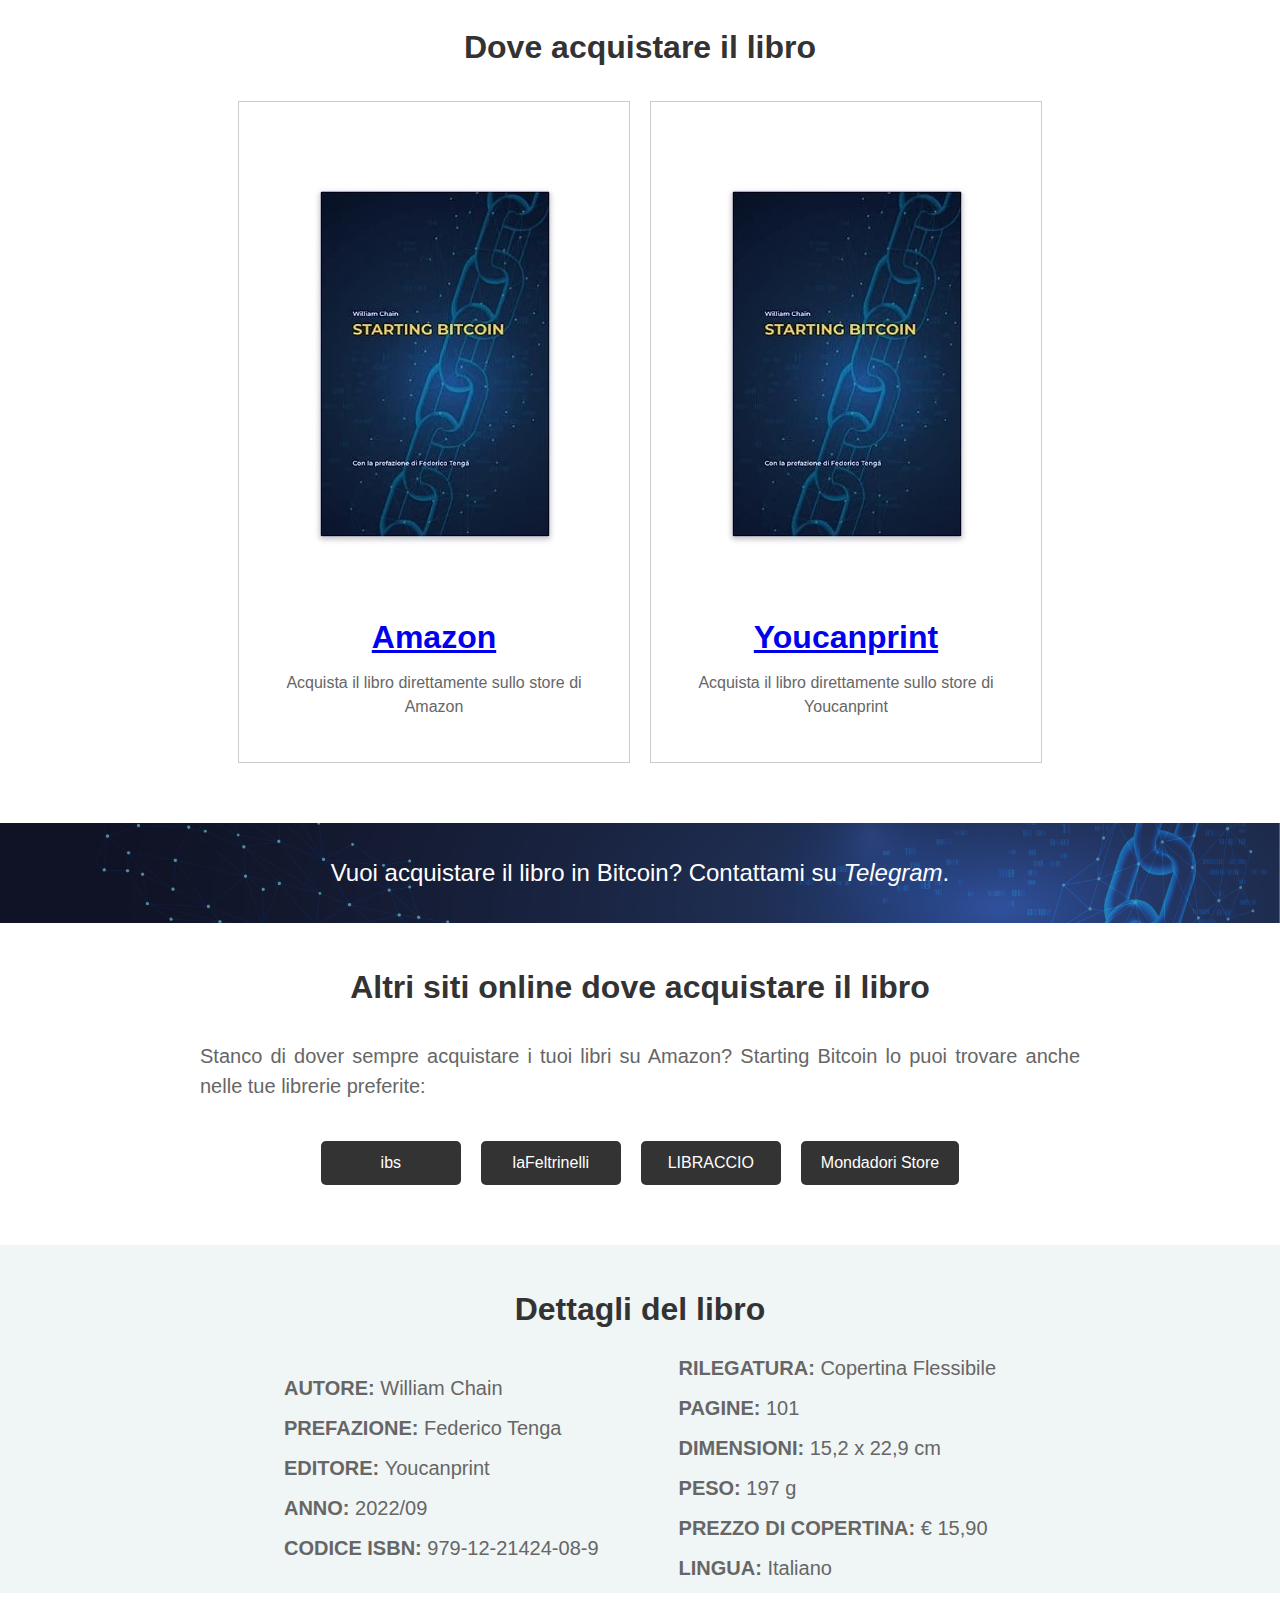
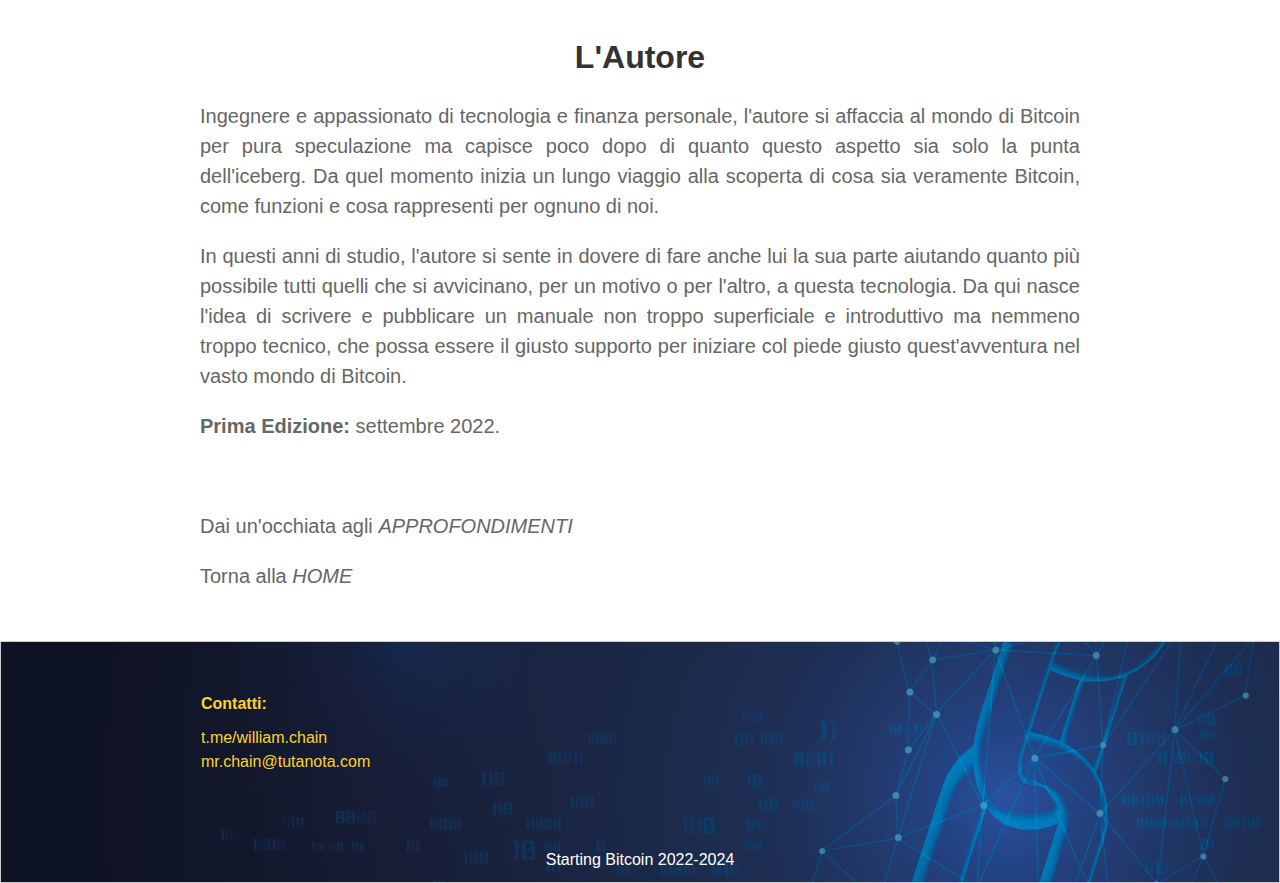
<file: pg_indice.html>
<!DOCTYPE html>
<html lang="en">
    <head>
        <meta charset="UTF-8">
        <meta http-equiv="X-UA-Compatible" content="IE=edge">
        <meta name="viewport" content="width=device-width, initial-scale=1.0">
        <title>Starting Bitcoin</title>
        <link rel="stylesheet" href="style.css">
    </head>
    <body>

        <!-- Header del sito -->
        <header>
            <!-- Immagine con scritta sopra -->
            <h1>
                STARTING BITCOIN
            </h1>
            <p>
                William Chain
            </p>
        </header>

        <!-- Corpo del sito -->
        <main>
            <!-- Testo sotto l'Header -->
            <div class="header-text">
                <h2>Indice:</h2>
                <p class="capitoli">Prefazione a cura di Federico Tenga</p>
                <p class="capitoli">Capitolo 1</p>
                <div class="container-4">
                    <div class="box-3">
                        <p class="style-1">Cos'è Bitcoin</p>
                        <p>&nbsp;&nbsp;&nbsp;&nbsp;Il risparmio</p>
                        <p>&nbsp;&nbsp;&nbsp;&nbsp;Il baratto</p>
                        <p>&nbsp;&nbsp;&nbsp;&nbsp;Il denaro</p>
                        <p>&nbsp;&nbsp;&nbsp;&nbsp;L'oro</p>
                        <p>&nbsp;&nbsp;&nbsp;&nbsp;Il denaro oggi</p>
                        <p>&nbsp;&nbsp;&nbsp;&nbsp;La moneta elettronica</p>
                    </div>
                    <div class="box-4">
                        <p class="style-1">pag. 17</p>
                        <p>pag. 17</p>
                        <p>pag. 18</p>
                        <p>pag. 19</p>
                        <p>pag. 21</p>
                        <p>pag. 22</p>
                        <p>pag. 23</p>
                    </div>
                </div>
                <p class="capitoli">Capitolo 2</p>
                <div class="container-4">
                    <div class="box-5">
                        <p class="style-1">Cos'è Bitcoin</p>
                        <p>&nbsp;&nbsp;&nbsp;&nbsp;Definizione N. 1</p>
                        <p>&nbsp;&nbsp;&nbsp;&nbsp;Definizione N. 2</p>
                        <p>&nbsp;&nbsp;&nbsp;&nbsp;Definizione N. 3</p>
                        <p>&nbsp;&nbsp;&nbsp;&nbsp;Definizione N. 4</p>
                        <p>&nbsp;&nbsp;&nbsp;&nbsp;Definizione N. 5</p>
                        <p>&nbsp;&nbsp;&nbsp;&nbsp;Definizione N. 6</p>
                        <p>&nbsp;&nbsp;&nbsp;&nbsp;Definizione N. 7</p>
                    </div>
                    <div class="box-6">
                        <p class="style-1">pag.  29</p>
                        <p>pag.  30</p>
                        <p>pag.  30</p>
                        <p>pag.  31</p>
                        <p>pag.  32</p>
                        <p>pag.  32</p>
                        <p>pag.  33</p>
                        <p>pag.  35</p>
                    </div>
                </div>
                <p class="capitoli">Capitolo 3</p>
                <div class="container-4">
                    <div class="box-7">
                        <p class="style-1">Come si sviluppa Bitcoin</p>
                        <p>&nbsp;&nbsp;&nbsp;&nbsp;La decentralizzazione</p>
                        <p>&nbsp;&nbsp;&nbsp;&nbsp;La firma digitale</p>
                        <p>&nbsp;&nbsp;&nbsp;&nbsp;La prova del lavoro</p>
                        <p>&nbsp;&nbsp;&nbsp;&nbsp;L'halving e la difficoltà</p>
                    </div>
                    <div class="box-8">
                        <p class="style-1">pag.  37</p>
                        <p>pag.  37</p>
                        <p>pag.  40</p>
                        <p>pag.  47</p>
                        <p>pag.  50</p>
                    </div>
                </div>
                <p class="capitoli">Capitolo 4</p>
                <div class="container-4">
                    <div class="box-9">
                        <p class="style-1">Cos'è la Blockchain e come si sviluppa</p>
                        <p>&nbsp;&nbsp;&nbsp;&nbsp;La nascita della Blockchain</p>
                        <p>&nbsp;&nbsp;&nbsp;&nbsp;La moneta di Bitcoin</p>
                        <p>&nbsp;&nbsp;&nbsp;&nbsp;I blocchi della Blockchain</p>
                        <p>&nbsp;&nbsp;&nbsp;&nbsp;Le caratteristiche della Blockchain</p>
                        <p>&nbsp;&nbsp;&nbsp;&nbsp;La biforcazione della Blockchain</p>
                    </div>
                    <div class="box-10">
                        <p class="style-1">pag. 55</p>
                        <p>pag. 55</p>
                        <p>pag. 57</p>
                        <p>pag. 63</p>
                        <p>pag. 66</p>
                        <p>pag. 69</p>
                    </div>
                </div>
                <p class="capitoli">Capitolo 5</p>
                <div class="container-4">
                    <div class="box-11">
                        <p class="style-1">Le Transazioni sulla Blockchain</p>
                        <p>&nbsp;&nbsp;&nbsp;&nbsp;Come funzionano le transazioni sulla Blockchain</p>
                        <p>&nbsp;&nbsp;&nbsp;&nbsp;I Wallet</p>
                    </div>
                    <div class="box-12">
                        <p class="style-1">pag. 73</p>
                        <p>pag. 73</p>
                        <p>pag. 82</p>
                    </div>
                </div>
                <p class="capitoli">Capitolo 6</p>
                <div class="container-4">
                    <div class="box-11">
                        <p class="style-1">Pillole sul Finale</p>
                        <p>&nbsp;&nbsp;&nbsp;&nbsp;Dove sono i miei bitcoin?</p>
                        <p>&nbsp;&nbsp;&nbsp;&nbsp;Pillole, considerazioni e suggerimenti</p>
                    </div>
                    <div class="box-12">
                        <p class="style-1">pag. 91</p>
                        <p>pag. 91</p>
                        <p>pag. 94</p>
                    </div>
                </div>
                <p class="capitoli">Bibliografia & Sitografia</p>
            </div>

            <!-- Immagine di sfondo con i libri e scritta sopra -->
            <div class="c2_adv">
                <div class="text-container">
                    <h3>
                        IL LIBRO PER INIZIARE A COMPRENDERE BITCOIN
                    </h3>
                    <p class="style-2">
                        Il giusto trampolino per tuffarti nella tana del bianconiglio.
                    </p>
                </div>
                <!-- <img src="img/libri_1.JPG" alt="" class="img_resp"> -->
            </div>

            <!-- Summary -->
            <div class="c3_summary">
                <div class="container_1">
                    <h2>
                        Summary
                    </h2>
                </div>
                <div class="container_1">
                    <div class="box-1">
                        <p class="style-1">
                            ARGOMENTI TRATTATI:
                        </p>
                    </div>
                    <div class="box-1">
                        <p>
                            &#x2713; Perchè nasce Bitcoin
                        </p>
                        <p>
                            &#x2713; Cos'è Bitcoin e come si sviluppa
                        </p>
                        <p>
                            &#x2713; Cos'è la Blockchain
                        </p>
                        <p>
                            &#x2713; Come funzionano le transazioni
                        </p>
                        <p>
                            &#x2713; Cosa sono i Wallet
                        </p>
                    </div>
                </div>
            </div>

            <!-- Sezione d'acquisto -->
            <div class="c4_acquisto">
                <h2>
                    Dove acquistare il libro
                </h2>
                <!-- Immagini e testo -->
                <div class="container">
                    <div class="box">
                        <img src="img/Libro_Amazon.jpg" alt="Image 1">
                        <h2> 
                            <a href="https://www.amazon.it/Starting-Bitcoin-William-Chain/dp/B0BHMV33TX/ref=sr_1_1?__mk_it_IT=%C3%85M%C3%85%C5%BD%C3%95%C3%91&crid=1RFM0H11Q6PVU&keywords=starting+bitcoin&qid=1679905780&sprefix=%2Caps%2C126&sr=8-1">Amazon</a>
                        </h2>
                        <p>
                            Acquista il libro direttamente sullo store di Amazon
                        </p>
                    </div>
                    <div class="box">
                        <img src="img/Libro_Amazon.jpg" alt="Image 2">
                        <h2> 
                            <a href="https://www.youcanprint.it/starting-bitcoin/b/75700360-ca86-5d45-8a08-29a83ed57eab">Youcanprint</a>
                        </h2>
                        <p>
                            Acquista il libro direttamente sullo store di Youcanprint
                        </p>
                    </div>
                </div>

                <!-- Banner con testo -->
                <div class="banner">
                        <p class="style-3">
                            Vuoi acquistare il libro in Bitcoin? Contattami su <a href="https://t.me/william.chain" <span class="link-TG">Telegram</span></a>.
                        </p>
                </div>

                <!-- 4 pulsanti con link -->
                <h2>
                    Altri siti online dove acquistare il libro
                </h2>
                <div class="approfondimento">
                    <p>
                        Stanco di dover sempre acquistare i tuoi libri su Amazon? Starting Bitcoin lo puoi trovare anche nelle tue librerie preferite:
                    </p>
                </div>
                <div class="btn-container">
                    <a href="https://www.ibs.it/starting-bitcoin-libro-william-chain/e/9791221424089" class="btn">ibs</a>
                    <a href="https://www.lafeltrinelli.it/starting-bitcoin-libro-william-chain/e/9791221424089?queryId=b58dcef3179c91203103382af28afbdc" class="btn">laFeltrinelli</a>
                    <a href="https://www.libraccio.it/libro/9791221424089/william-chain/starting-bitcoin.html" class="btn">LIBRACCIO</a>
                    <a href="https://www.mondadoristore.it/Starting-bitcoin-William-Chain/eai979122142408/" class="btn">Mondadori Store</a>
                </div>
            </div>

            <!-- dettagli del libro -->
            <div class="c5_dettagli">
                <div class="container_1">
                    <h2>
                        Dettagli del libro
                    </h2>
                </div>
                <div class="container_1">
                    <div class="box-1">
                        <p>
                            <span class="style-1">AUTORE: </span> William Chain
                        </p>
                        <p>
                            <span class="style-1">PREFAZIONE: </span> Federico Tenga
                        </p>
                        <p>
                            <span class="style-1">EDITORE: </span> Youcanprint
                        </p>
                        <p>
                            <span class="style-1">ANNO: </span> 2022/09
                        </p>
                        <p>
                            <span class="style-1">CODICE ISBN: </span> 979-12-21424-08-9
                        </p>
                    </div>
                    <div class="box-1">
                        <p>
                            <span class="style-1">RILEGATURA: </span> Copertina Flessibile
                        </p>
                        <p>
                            <span class="style-1">PAGINE: </span> 101
                        </p>
                        <p>
                            <span class="style-1">DIMENSIONI: </span> 15,2 x 22,9 cm
                        </p>
                        <p>
                            <span class="style-1">PESO: </span> 197 g
                        </p>
                        <p>
                            <span class="style-1">PREZZO DI COPERTINA: </span> € 15,90
                        </p>
                        <p>
                            <span class="style-1">LINGUA: </span> Italiano
                        </p>
                    </div>
                </div>
            </div>

            <!-- Autore -->
            <div class="c6_autore">
                <div>
                    <h2>
                        L'Autore
                    </h2>
                    <p>
                        Ingegnere e appassionato di tecnologia e finanza personale, l'autore si affaccia al mondo di Bitcoin per pura speculazione ma capisce poco dopo di quanto questo aspetto sia solo la punta dell'iceberg. Da quel momento inizia un lungo viaggio alla scoperta di cosa sia veramente Bitcoin, come funzioni e cosa rappresenti per ognuno di noi.
                    </p>
                    <p>
                        In questi anni di studio, l'autore si sente in dovere di fare anche lui la sua parte aiutando quanto più possibile tutti quelli che si avvicinano, per un motivo o per l'altro, a questa tecnologia. Da qui nasce l'idea di scrivere e pubblicare un manuale non troppo superficiale e introduttivo ma nemmeno troppo tecnico, che possa essere il giusto supporto per iniziare col piede giusto quest'avventura nel vasto mondo di Bitcoin.
                    </p>  
                </div>
                <div>
                    <p>
                        <span class="style-1">Prima Edizione: </span> settembre 2022.
                    </p>
                </div>
                <div>
                    <p>
                        &nbsp;
                    </p>
                    <p>
			Dai un'occhiata agli <a href="pg_approfondimenti"<span class="link-indice">APPROFONDIMENTI</span></a>                        
                    </p>
                </div>
                <div>
                    <p>
			Torna alla <a href="index"<span class="link-indice">HOME</span></a>                        
                    </p>
                </div>
            </div>
        </main>

        <!-- Footer del sito -->
        <footer>
            <div class="container-2">
                <div class="footer-info">
                    <p>
                        <strong>Contatti:</strong>
                    </p>
                    <p>
                        t.me/william.chain
                    </p>
                    <p>
                        mr.chain@tutanota.com
                    </p>
                    <!-- <p>linkedin.com/in/william-chain/</p> -->
                    <p>
                        &nbsp;
                    </p>
                </div>
            </div>
            <div class="container-3">
                <div class="footer-info-2">
                    <p>
                        Starting Bitcoin 2022-2024
                    </p>
                </div>
            </div>
        </footer>

    </body>

</html>
</file>
<file: style.css>
/* Header styles */
/* Header styles generico */
header {
    background-image: url("img/base_starting_bitcoin2-01.png");
    background-size: cover;
    background-position: center center;
    color: #fff;
    text-align: center;
    position: relative;
    margin-top: 0px;
    padding-top: 150px;
    padding-bottom: 150px;
}
/* Header styles titolo generico */
header h1 {
    font-family: Arial, sans-serif;
    font-size: 60px;
    font-weight: bold;
    color: #fed226;
    text-align: left;
    margin-top: 0px;
    margin-bottom: 20px;
    margin-left: 200px;
}
/* Header styles paragrafo generico */
header p {
    font-family: Arial, sans-serif;
    font-size: 32px;
    font-weight: normal;
    color: #ffffff;
    text-align: left;
    margin: 20px 20px 0px 200px;
}



/* Body styles */
/* Body styles generico */
body {
    font-family: Arial, sans-serif;
    font-size: 16px;
    line-height: 1.5;
    margin: 0%;
}

/* Body styles titolo generico */
h2 {
    font-size: 32px;
    font-weight: bold;
    color: #333;
    text-align: center;
    margin-top: 40px;
    margin-bottom: 10px;
}

/* Body styles paragrafo generico */
p {
    color: #666;
    font-size: 20px;
    text-align: justify;
    margin: 20px;
    margin-left: 200px;
    margin-right: 200px;
}

    /* Titoletti di stile diverso nello stesso paragrafo */
    .style-1 {
        color: #666;
        font-weight: bold;
    }

    /* Titoletti di stile diverso nello stesso paragrafo */
    .style-2 {
        color: #333;
        font-size: 24px;
        font-weight: bold;
        text-align: left;
        margin: auto;
    }

/* Body styles primo contenitore: Descrizione progetto libro */
.c1_descrizione {
    margin: auto;
}

/* Body styles secondo contenitore: Immagine di sfondo con i libri e scritta sopra */
.c2_adv {
    display: flex;
    background-image: url("img/libri_1.JPG");
    background-size: cover;
    position: relative;
    background-position: center;
    margin: 50px 0px 20px 0px;
    height: 700px;
}
    /* Testo su immagine di sfondo con i libri */
    .text-container {
        position: absolute;
        top: 0px;
        left: 0px;
        /* height: 300px; */
        width: 35%;
        padding-left: 100px;
    }
    /* Testo su immagine di sfondo con i libri */
    .text-container h3 {
        font-size: 40px;
        font-weight: bold;
        color: #fed226;
        text-align: left;
        margin-bottom: 20px;
    }
    /* Testo su immagine di sfondo con i libri */
    .text-container p {
        color: #333;
        font-size: 24px;
        font-weight: bold;
        text-align: left;
        margin: auto;
    }

/* Body styles terzo contenitore: Summary */
.c3_summary {
    margin: auto;
}
    /* Dettagli del container */
    .container_1 {
        display: flex;
        flex-direction: row;
        flex-wrap: wrap;
        background-color: #f0f5f5;
        margin-left: 0px;
        margin-right: 0px;
        margin-top: 0px;
        margin-bottom: 0px;
        justify-content: center;
        align-items: center;
    }
    /* Box nel container */
    .box-1 {
        margin: 0px;
        margin-left: 30px;
        margin-right: 30px;
        text-align: center;
        justify-content: center;
    }
        /* Stile del titolo del box */
        .box-1 h2 {
            font-size: 1.5rem;
            margin-bottom: 10px;
        }
        /* Stile del paragrafo del box */
        .box-1 p {
            font-size: 20px;
            line-height: 1.5;
            margin: 10px;
            text-align: left;
        }
    /* Stile del paragrafo del box */
    .approfondimento {
        display: flex;
        flex-direction: column;
        align-items: center;
    }

/* Body styles quarto contenitore: Sezione d'acquisto */
.c4_acquisto {
    margin: auto;
}
    /* box con immagini e testo */
    /* Dettagli del container */
    .container {
        display: flex;
        flex-direction: row;
        flex-wrap: wrap;
        margin: 50px;
        margin-top: 20px;
        justify-content: center;
        align-items: center;
    }
    /* Box nel container */
    .box {
        margin: 10px;
        padding: 80px 10px;
        width: 370px;
        height: 500px;
        border: 1px solid #ccc;
        text-align: center;
        justify-content: center;
    }
        /* Stile delle immagini del box */
        .box img {
            max-width: 100%;
            height: auto;
            margin-bottom: 20px;
        }
        /* Stile del titolo del box */
        .box h2 {
            font-size: 32px;
            font-weight: bold;
            color: #333;
            text-align: center;
            margin-top: 40px;
            margin-bottom: 10px;
        }
        /* Stile del paragrafo del box */
        .box p {
            font-size: 16px;
            line-height: 1.5;
            margin: 10px;
            text-align: center;
        }
    /* Banner con testo */
    .banner {
        background-image: url("img/100px_banner.png");
        background-size: cover;
        background-position: center;
        height: 100px;
        display: flex;
        flex-direction: column;
        justify-content: center;
        align-items: center;
        color: white;
        font-size: 24px;
        text-align: center;
    }
        /* Stile del paragrafo del banner */
        .style-3 {
            color: #ffff;
            font-size: 24px;
            text-align: justify;
            margin: 20px;
            margin-left: 80px;
            margin-right: 80px;
        }
        /* Stile dei link generico */
        .link-indice {
            text-decoration: none !important;
            border-bottom: none !important;
                color: #666;
            font-weight: normal;
            font-style: italic;
        }
            .link-indice:hover{
                color: #bbbbbb;
                text-decoration: none;
            }    
        /* Stile del link telegram nel banner */
        .link-TG {
            text-decoration: none !important;
            color: #ffff;
            border-bottom: none !important;
            font-weight: normal;
            font-style: italic;
        }
            .link-TG:hover{
                color: #bbbbbb;
                text-decoration: none;
            }
    /* Button styles 4 pulsanti store online */
    .btn {
        display: inline-block;
        padding: 10px 20px;
        min-width: 100px;
        background-color: #333;
        color: #fff;
        text-decoration: none;
        border-radius: 5px;
        margin-left: 10px;
        margin-right: 10px;
        margin-bottom: 60px;
        text-align: center;
    }
        /* Button hover styles */
        .btn:hover {
            background-color: #666;
            color: #fff;
            text-decoration: none;
        }
    /* Button container styles */
    .btn-container {
        display: flex;
        flex-wrap: wrap;
        justify-content: center;
        align-items: center;
        margin-top: 20px;
    }

/* Body styles quinto contenitore: Dettagli del libro */
.c5_dettagli {
    margin: auto;
}

/* Body styles sesto contenitore: Autore */
.c6_autore {
    margin: auto;
}

/* Footer styles */
/* Footer styles generico */
footer {
    font-size: 16px;
    background-image: url("img/base_starting_bitcoin2-01.png");
    background-size: cover;
    background-position: center center;
    border: 1px solid #ccc;
    bottom: 0;
    margin-top: 50px;
    text-align: center;
}
/* Dettagli del container */
.container-2 {
    margin-left: 200px;
    margin-right: 200px;
    margin-top: 50px;
    margin-bottom: 50px;
    display: flex;
    justify-content: space-between;
    align-items: center;
}
/* Dettagli del container */
.container-3 {
    margin-left: 200px;
    margin-right: 200px;
    margin-top: 10px;
    margin-bottom: 10px;
    display: flex;
    justify-content: center;
    align-items: center;
}
/* Footer styles immagine generica */
.footer-logo img {
    height: 50px;
}
/* Footer styles lista */
.footer-info p {
    margin: 0;
    font-size: 16px;
    color: #fed226;
}
/* Footer styles lista */
.footer-info p:first-child {
    font-weight: bold;
    margin-bottom: 10px;
}
/* Footer styles lista */
.footer-info-2 p {
    margin: 0;
    font-size: 16px;
    color: #ffff;
}





/* pg_indice Styles */
.header-text {
    display: flex;
    flex-direction: column;
    align-items: center;
    text-align: center;
    padding-left: 20px;
    padding-right: 20px;
}

.container-4 {
    display: flex;
    flex-direction: row;
    flex-wrap: wrap;
    background-color: #f0f5f5;
    margin-left: 10px;
    margin-right: 10px;
    margin-top: 0px;
    margin-bottom: 0px;
    justify-content: center;
    align-items: center;
}
.container-4 p {
    font-size: 1rem;
    line-height: 1.5;
    margin: 10px;
    text-align: left;
}
.style-1 {
    color: #666;
    font-weight: bold;
}
.capitoli {
    color: #666;
    font-weight: bold;
    font-size: 1.4rem;
    text-align: center;
    margin-top: 10px;
    margin-bottom: 0px;
}

.box-3 {
    margin: 0px;
    margin-left: 30px;
    margin-right: 30px;
    width: 390px;
    height: 255px;
    text-align: center;
    justify-content: center;
}
.box-4 {
    margin: 0px;
    margin-left: 30px;
    margin-right: 30px;
    width: 100px;
    height: 255px;
    text-align: center;
    justify-content: center;
}
.box-5 {
    margin: 0px;
    margin-left: 30px;
    margin-right: 30px;
    width: 390px;
    height: 290px;
    text-align: center;
    justify-content: center;
}
.box-6 {
    margin: 0px;
    margin-left: 30px;
    margin-right: 30px;
    width: 100px;
    height: 290px;
    text-align: center;
    justify-content: center;
}
.box-7 {
    margin: 0px;
    margin-left: 30px;
    margin-right: 30px;
    width: 390px;
    height: 190px;
    text-align: center;
    justify-content: center;
}
.box-8 {
    margin: 0px;
    margin-left: 30px;
    margin-right: 30px;
    width: 100px;
    height: 190px;
    text-align: center;
    justify-content: center;
}
.box-9 {
    margin: 0px;
    margin-left: 30px;
    margin-right: 30px;
    width: 390px;
    height: 225px;
    text-align: center;
    justify-content: center;
}
.box-10 {
    margin: 0px;
    margin-left: 30px;
    margin-right: 30px;
    width: 100px;
    height: 225px;
    text-align: center;
    justify-content: center;
}
.box-11 {
    margin: 0px;
    margin-left: 30px;
    margin-right: 30px;
    width: 390px;
    height: 120px;
    text-align: center;
    justify-content: center;
}
.box-12 {
    margin: 0px;
    margin-left: 30px;
    margin-right: 30px;
    width: 100px;
    height: 120px;
    text-align: center;
    justify-content: center;
}






/* Responsive Styles */

/* sotto i 1200px - laptop*/
@media (max-width: 1200px) {
    header {
        padding-top: 110px;
        padding-bottom: 110px;
    }
    header h1 {
        font-size: 48px;
        margin-left: 150px;
    }
    header p {
        font-size: 36px;
        margin-left: 150px;
    }
    /* Body styles titolo generico */
    h2 {
        font-size: 28px;
        margin-top: 30px;
        margin-bottom: 10px;
    }
    /* Body styles paragrafo generico */
    p {
        font-size: 18px;
        margin-left: 150px;
        margin-right: 150px;
    }
    /* Body styles secondo contenitore: Immagine di sfondo con i libri e scritta sopra */
    .c2_adv {
        margin: 35px 0px 15px 0px;
        height: 700px;
    }
    .text-container {
        width: 37%;
        padding-left: 60px;
    }
    .text-container h3 {
        font-size: 36px;
        margin-bottom: 10px;
    }
    .text-container p {
        font-size: 22px;
    }
    /* Footer styles */
    .container-2 {
        margin-left: 150px;
        margin-right: 150px;
        margin-top: 40px;
        margin-bottom: 40px;
    }
    .container-3 {
        margin-left: 150px;
        margin-right: 150px;
        margin-top: 10px;
        margin-bottom: 10px;
    }
}


/* sotto i 980px - tablet */
@media (max-width: 980px) {
    header {
        padding-top: 80px;
        padding-bottom: 80px;
    }
    header h1 {
        font-size: 36px;
        margin-left: 100px;
    }
    header p {
        font-size: 18px;
        margin-left: 100px;
    }
    /* Body styles titolo generico */
    h2 {
        font-size: 28px;
        margin-top: 20px;
        margin-bottom: 10px;
    }
    /* Body styles paragrafo generico */
    p {
        font-size: 18px;
        margin-left: 100px;
        margin-right: 100px;
    }
    /* Body styles secondo contenitore: Immagine di sfondo con i libri e scritta sopra */
    .c2_adv {
        margin: 15px 0px 10px 0px;
        height: 700px;
    }
    .text-container {
        width: 40%;
        padding-left: 40px;
    }
    .text-container h3 {
        font-size: 32px;
        margin-bottom: 10px;
    }
    .text-container p {
        font-size: 20px;
    }
    /* Footer styles */ 
    footer {
        font-size: 14px;
    }
    .container-2 {
        margin-left: 100px;
        margin-right: 100px;
        margin-top: 30px;
        margin-bottom: 30px;
    }
    .container-3 {
        margin-left: 100px;
        margin-right: 100px;
        margin-top: 10px;
        margin-bottom: 10px;
    }
    .footer-info p {
        font-size: 14px;
    }
    .footer-info p:first-child {
        margin-bottom: 5px;
    }
    .footer-info-2 p {
        font-size: 14px;
    }
}


/* sotto i 767px - smartphone */
@media (max-width: 767px) {
    header {
        padding-top: 40px;
        padding-bottom: 40px;
    }
    header h1 {
        font-size: 28px;
        margin-left: 50px;
    }
    header p {
        font-size: 16px;
        margin-left: 50px;
    }
    /* Body styles titolo generico */
    h2 {
        font-size: 24px;
        margin-top: 10px;
        margin-bottom: 10px;
    }
    /* Body styles paragrafo generico */
    p {
        font-size: 16px;
        margin-left: 50px;
        margin-right: 50px;
    }
    /* Body styles secondo contenitore: Immagine di sfondo con i libri e scritta sopra */
    .c2_adv {
        margin: 10px 0px 5px 0px;
        height: 700px;
    }
    .text-container {
        width: 45%;
        padding-left: 20px;
    }
    .text-container h3 {
        font-size: 28px;
        margin-bottom: 5px;
    }
    .text-container p {
        font-size: 18px;
    }
    /* pg_indice Styles */
    .header-text {
        padding-left: 0px;
        padding-right: 0px;
    }
    .container-4 {
        margin-left: 0px;
        margin-right: 0px;
    }
    .container-4 p {
        font-size: 14px;
        margin: 10px;
    }
    .capitoli {
        font-size: 18px;
    }
    .box-3 {
        margin: 0px;
        width: 340px;
        height: 225px;
    }
    .box-4 {
        margin: 0px;
        width: 70px;
        height: 225px;
    }
    .box-5 {
        margin: 0px;
        width: 340px;
        height: 255px;
    }
    .box-6 {
        margin: 0px;
        width: 70px;
        height: 255px;
    }
    .box-7 {
        margin: 0px;
        width: 340px;
        height: 165px;
    }
    .box-8 {
        margin: 0px;
        width: 70px;
        height: 165px;
    }
    .box-9 {
        margin: 0px;
        width: 340px;
        height: 195px;
    }
    .box-10 {
        margin: 0px;
        width: 70px;
        height: 195px;
    }
    .box-11 {
        margin: 0px;
        width: 340px;
        height: 100px;
    }
    .box-12 {
        margin: 0px;
        width: 70px;
        height: 100px;
    }
    /* Footer styles */
    footer {
        font-size: 12px;
    }
    .container-2 {
        margin-left: 50px;
        margin-right: 50px;
        margin-top: 10px;
        margin-bottom: 10px;
    }
    .container-3 {
        margin-left: 50px;
        margin-right: 50px;
        margin-top: 10px;
        margin-bottom: 10px;
    }
    .footer-info p {
        font-size: 12px;
    }
    .footer-info p:first-child {
        margin-bottom: 5px;
    }
    .footer-info-2 p {
        font-size: 12px;
    }
}


/* sotto i 412px - smartphone */
@media (max-width: 412px) {
    header {
        padding-top: 20px;
        padding-bottom: 20px;
    }
    header h1 {
        font-size: 26px;
        margin-left: 30px;
    }
    header p {
        font-size: 14px;
        margin-left: 30px;
    }
    /* Body styles titolo generico */
    h2 {
        font-size: 22px;
        margin-top: 10px;
        margin-bottom: 5px;
    }
    /* Body styles paragrafo generico */
    p {
        font-size: 14px;
        margin-top: 5px;
        margin-left: 30px;
        margin-right: 30px;
    }
    /* Body styles secondo contenitore: Immagine di sfondo con i libri e scritta sopra */
    .c2_adv {
        margin: 10px 0px 5px 0px;
        height: 500px;
    }
    .text-container {
        width: 80%;
        padding-left: 15px;
    }
    .text-container h3 {
        font-size: 24px;
        margin-top: 5px;
        margin-bottom: 5px;
    }
    .text-container p {
        font-size: 16px;
    }
    /* Box nel container */
    .box-1 {
        margin-left: 10px;
        margin-right: 10px;
    }
    .box-1 h2 {
        margin-bottom: 10px;
    }
    .box-1 p {
        font-size: 16px;
        margin: 10px;
    }
    /* Banner con testo */
    .banner {
        height: 100px;
        font-size: 24px;
    }
    .style-3 {
        font-size: 22px;
        text-align: center;
        margin-left: 10px;
        margin-right: 10px;
    }

    /* Box nel container */
    .box {
        margin: 10px;
        padding: 40px 10px;
        width: 370px;
        height: 500px;
    }
    .box h2 {
        font-size: 26px;
        margin-top: 40px;
        margin-bottom: 10px;
    }
    .box p {
        font-size: 16px;
        margin: 10px;
    }
    /* pg_indice Styles */
    .header-text {
        padding-left: 0px;
        padding-right: 0px;
    }
    .container-4 {
        margin-left: 0px;
        margin-right: 0px;
    }
    .container-4 p {
        font-size: 12px;
        margin-left: 5px;
        margin-right: 0px;
    }
    .capitoli {
        font-size: 16px;
    }
    .box-3 {
        margin: 0px;
        width: 290px;
        height: 205px;
    }
    .box-4 {
        margin: 0px;
        width: 60px;
        height: 205px;
    }
    .box-5 {
        margin: 0px;
        width: 290px;
        height: 235px;
    }
    .box-6 {
        margin: 0px;
        width: 60px;
        height: 235px;
    }
    .box-7 {
        margin: 0px;
        width: 290px;
        height: 150px;
    }
    .box-8 {
        margin: 0px;
        width: 60px;
        height: 150px;
    }
    .box-9 {
        margin: 0px;
        width: 290px;
        height: 180px;
    }
    .box-10 {
        margin: 0px;
        width: 60px;
        height: 180px;
    }
    .box-11 {
        margin: 0px;
        width: 290px;
        height: 95px;
    }
    .box-12 {
        margin: 0px;
        width: 60px;
        height: 95px;
    }
    /* Footer styles */
    footer {
        font-size: 10px;
    }
    .container-2 {
        margin-left: 30px;
        margin-right: 30px;
        margin-top: 10px;
        margin-bottom: 10px;
    }
    .container-3 {
        margin-left: 30px;
        margin-right: 30px;
        margin-top: 10px;
        margin-bottom: 10px;
    }
    .footer-info p {
        font-size: 10px;
    }
    .footer-info p:first-child {
        margin-bottom: 5px;
    }
    .footer-info-2 p {
        font-size: 10px;
    }
}








    /* Banner con testo 
    .banner {
        background-image: url("img/100px_banner.png");
        background-size: cover;
        background-position: center;
        height: 100px;
        display: flex;
        flex-direction: column;
        justify-content: center;
        align-items: center;
        color: white;
        font-size: 24px;
        text-align: center;
    }

        .style-3 {
            color: #ffff;
            font-size: 24px;
            text-align: justify;
            margin: 20px;
            margin-left: 80px;
            margin-right: 80px;
        }

        .link-indice {
            text-decoration: none !important;
            border-bottom: none !important;
                color: #666;
            font-weight: normal;
            font-style: italic;
        }
            .link-indice:hover{
                color: #bbbbbb;
                text-decoration: none;
            }    

        .link-TG {
            text-decoration: none !important;
            color: #ffff;
            border-bottom: none !important;
            font-weight: normal;
            font-style: italic;
        }
            .link-TG:hover{
                color: #bbbbbb;
                text-decoration: none;
            }
    */
</file>
